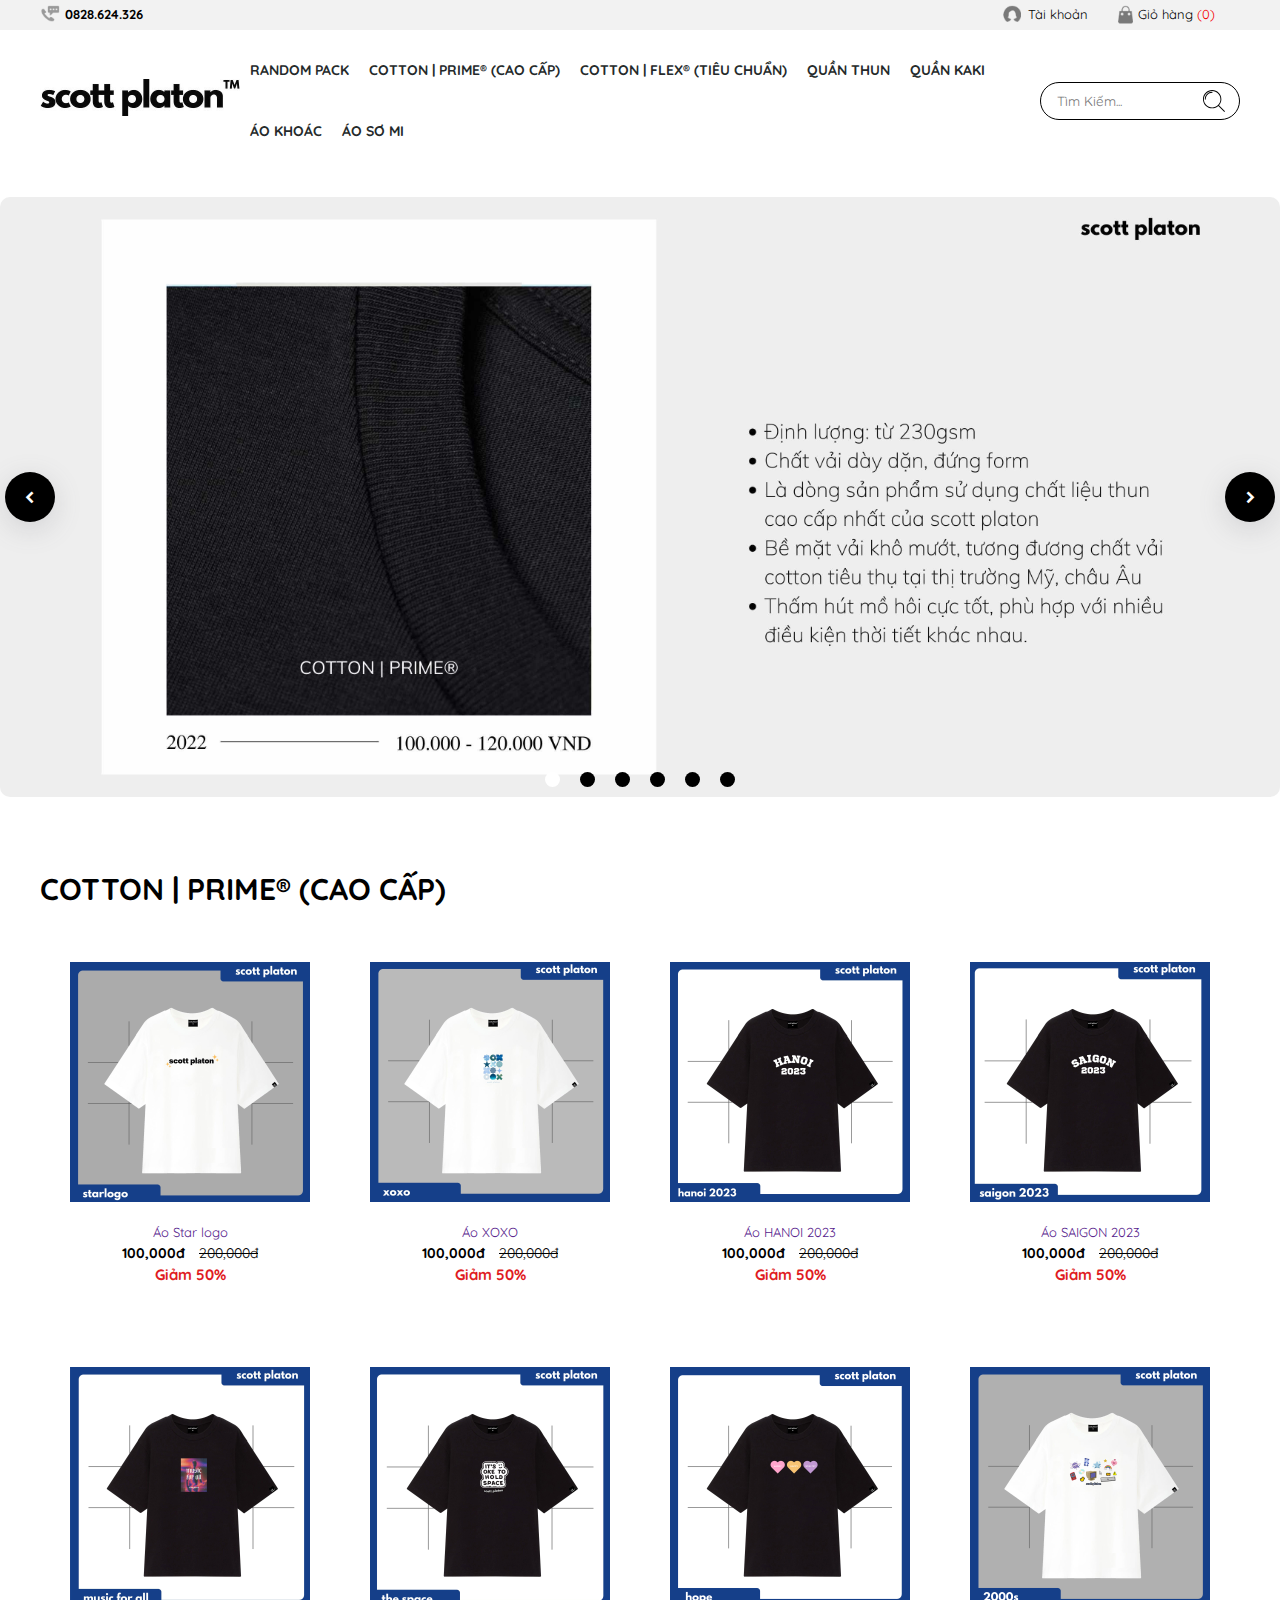
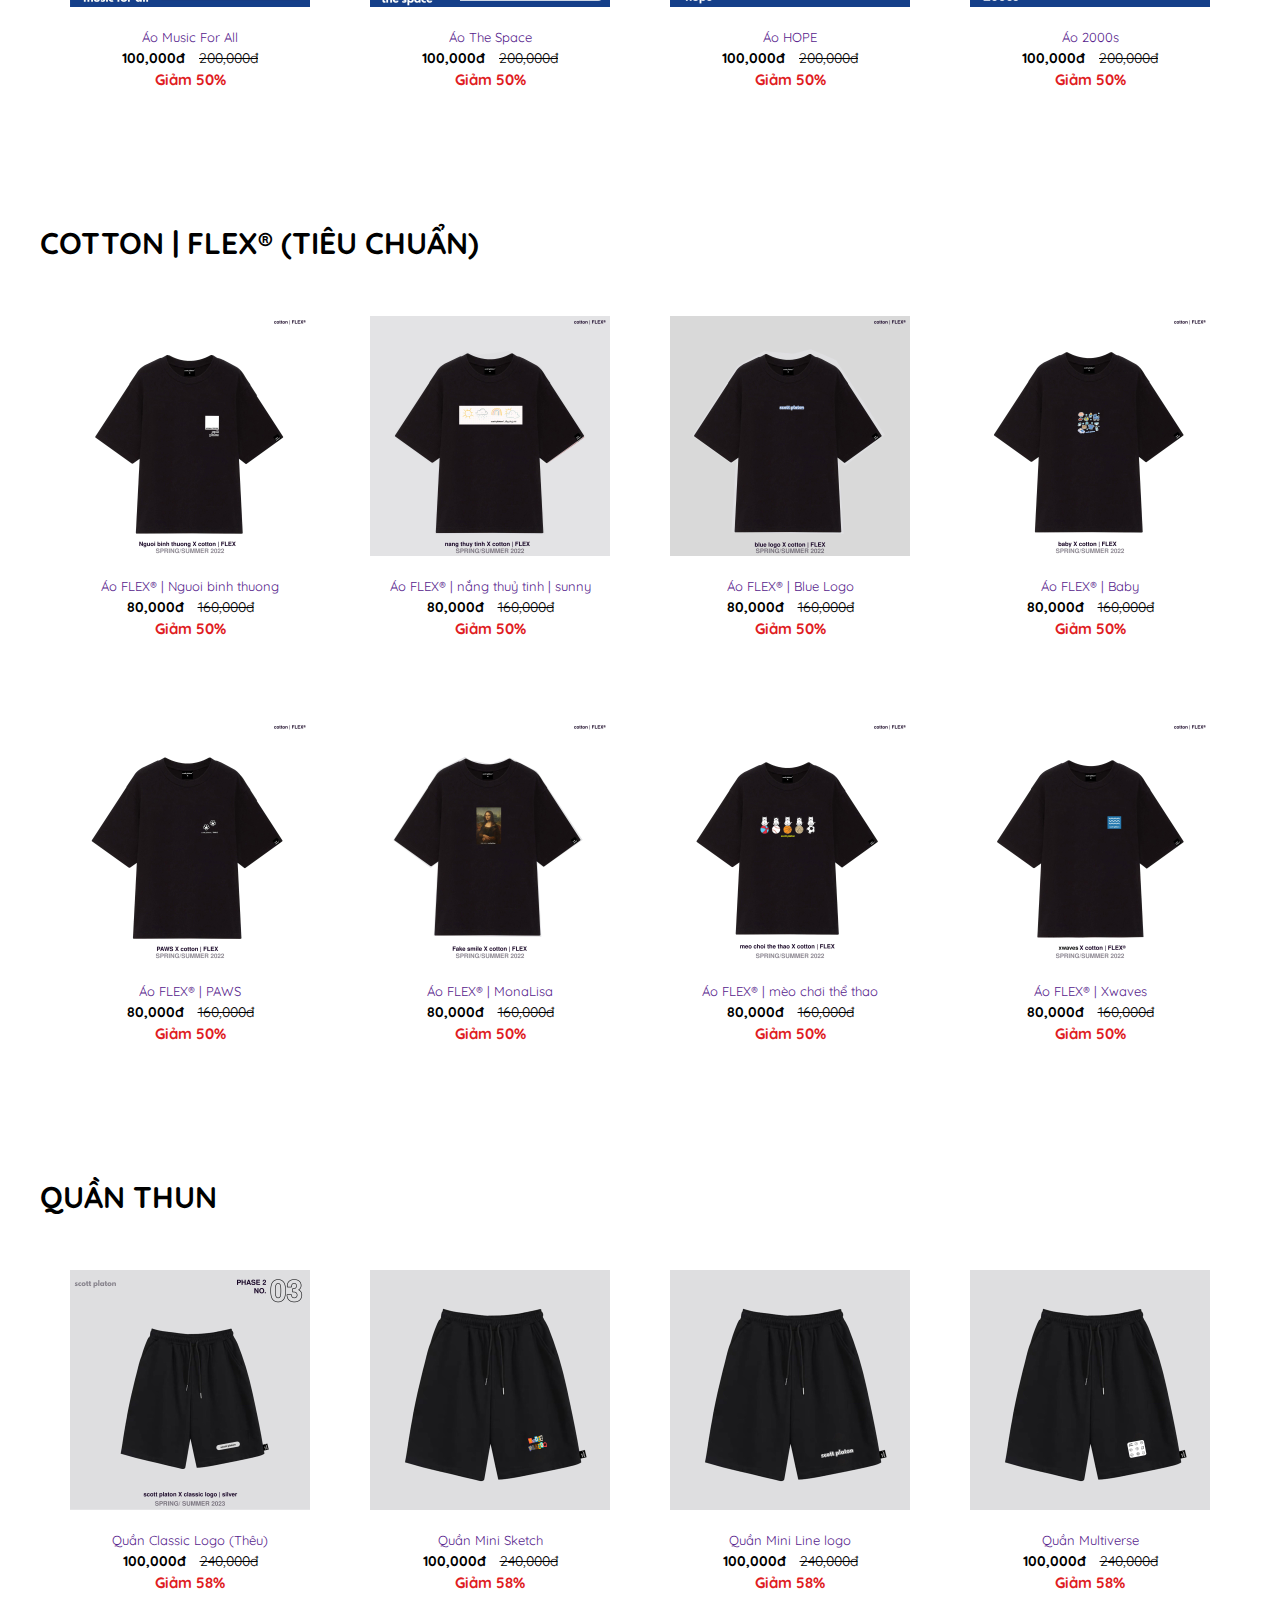
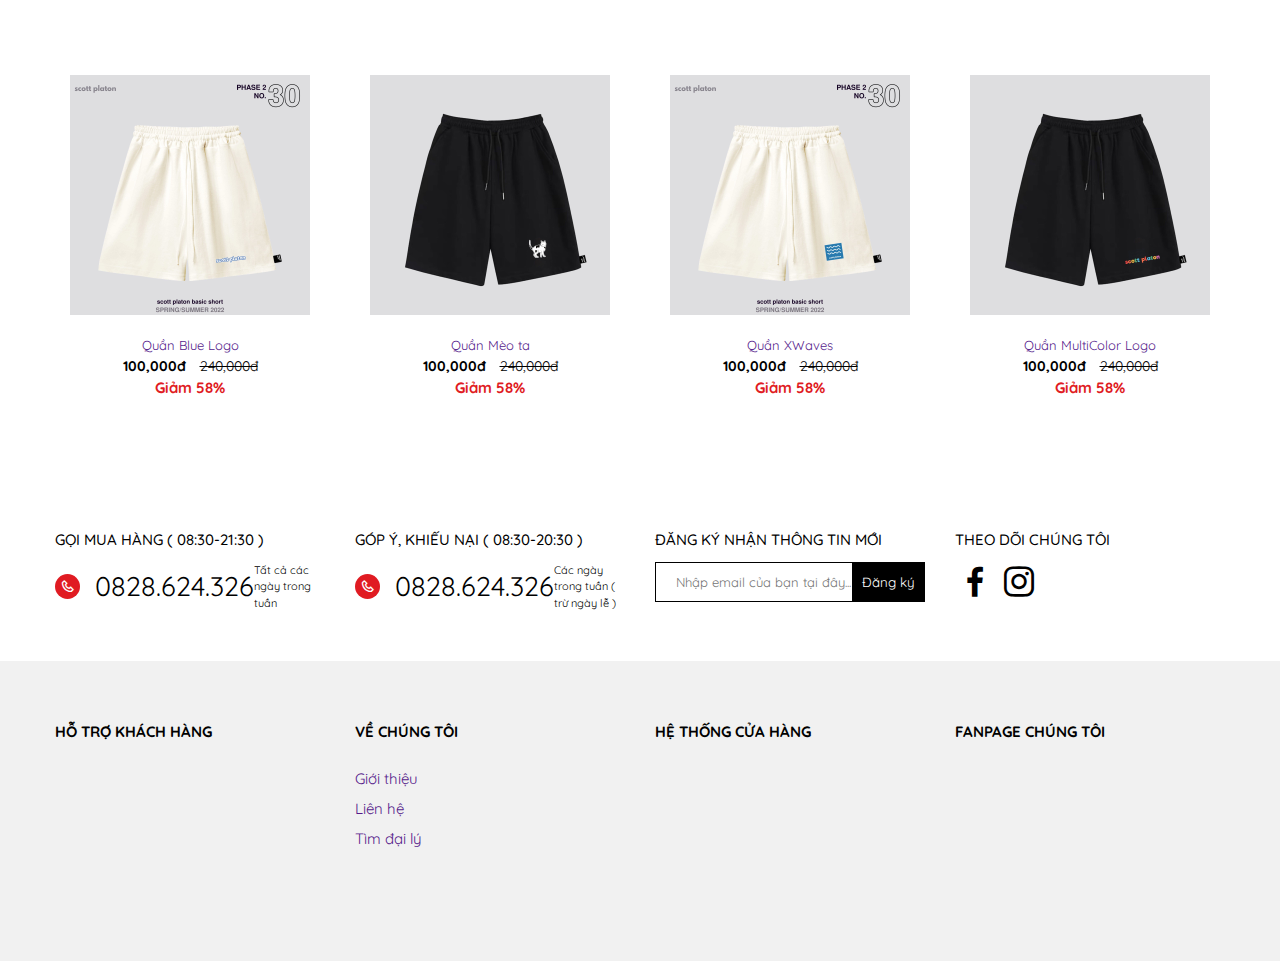
<file: index.html>
<!DOCTYPE html>
<html lang="en">
<head>
    <meta charset="UTF-8">
    <meta http-equiv="X-UA-Compatible" content="IE=edge">
    <meta name="viewport" content="width=device-width, initial-scale=1">
    <link href='https://unpkg.com/boxicons@2.1.4/css/boxicons.min.css' rel='stylesheet'>
    <link rel="stylesheet" href="https://cdnjs.cloudflare.com/ajax/libs/font-awesome/6.3.0/css/all.min.css" integrity="sha512-SzlrxWUlpfuzQ+pcUCosxcglQRNAq/DZjVsC0lE40xsADsfeQoEypE+enwcOiGjk/bSuGGKHEyjSoQ1zVisanQ==" crossorigin="anonymous" referrerpolicy="no-referrer" />
    <link rel="short icon" href="./images/icon tab/20200826_v0V1qnLBcvzbbAlkVN8OT0uA.jpg">
    <link rel="stylesheet" href="./responsive.css">
    <link rel="stylesheet" href="./style.css">
    <title>Scott platon by Thuan</title>
</head>
<body>
    <div class="root">
        <div class="fixed_scroll">
            <div id="topbar" class="hidden-mobile">
                <div class="container topbar-flex">
                    <div class="topbar__item">
                        <div class="topbar-item__left">
                            <ul>
                                <li><a href="tel:0828624326">
                                    <span class="topbar-item__icon topbar-item__left-icon"></span>
                                    <span class="topbar-item__title"><b>0828.624.326</b></span>
                                </a></li>
                            </ul>
                        </div>
                    </div>

                    <div class="topbar__item">
                        <div class="topbar-item__right">
                            <ul>
                                <li>
                                    <a href="/user/signin" title="Đăng nhập">
                                        <span class="topbar-item__icon topbar-item__right-icon-4"></span>
                                        <span class="topbar-item__title">Tài khoản</span>
                                    </a>
                                </li>

                                <li id="cart_header_top">
                                    <span id="site-cart-handle" class="icon-cart">
                                        <a href="/cart" class="count-cart" title="Giỏ hàng">
                                            <span class="topbar-item__icon topbar-item__right-icon-5"></span>
                                            <span class="topbar-item__title">
                                                Giỏ hàng
                                                <span>
                                                    (<span class="count">0</span>)
                                                </span>
                                            </span>
                                        </a>
                                    </span>
                                </li>

                            </ul>
                        </div>
                    </div>
                </div>
            </div>

            <div class="navbar">
                <div>
                    <header id="site-header" class="main-header">
                        <div class="header__item col-2">
                            <div class="header-wrap">
                                <div class="header-wrap-logo">
                                    <a href="./index.html">
                                        <img src="./logo/logo.webp" alt="">
                                    </a>
                                </div>

                                <div class="header-wrap-icon">
                                    <span id="search-handle" class="icon-search" title="Tìm kiếm">
                                        <a>
                                            <span class="search-menu">
                                                <i class='bx bx-search'></i>
                                            </span>

                                        </a>
                                    </span>
                                    <span class="bars-menu">
                                        <a>
                                            <span class="bar">
                                                <i class='bx bxs-collection'></i>
                                            </span>
                                        </a>
                                    </span>
                                </div>
                            </div>
                        </div>

                        <div class="header__item col-8">
                            <div class="header__menu">
                                <div id="nav">
                                    <ul class="main-nav">
                                        <li class="menu__item">
                                            <a href="" class="menu-item__title">Random Pack</a>
                                        </li>
                                        <li class="menu__item">
                                            <a href="" class="menu-item__title">cotton | PRIME® (cao cấp)</a>
                                        </li>
                                        <li class="menu__item">
                                            <a href="" class="menu-item__title">cotton | FLEX® (tiêu chuẩn)</a>
                                        </li>
                                        <li class="menu__item">
                                            <a href="" class="menu-item__title">Quần thun</a>
                                        </li>
                                        <li class="menu__item">
                                            <a href="" class="menu-item__title">Quần Kaki</a>
                                        </li>
                                        <li class="menu__item">
                                            <a href="" class="menu-item__title">Áo khoác</a>
                                        </li>
                                        <li class="menu__item">
                                            <a href="" class="menu-item__title">Áo sơ mi</a>
                                        </li>
                                    </ul>
                                </div>
                            </div>
                        </div>

                        <div class="header__item col-2">
                            <div class="header__search">
                                <form action="" class="header__search-form" action="/search">
                                    <input type="text" class="header__search-input" placeholder="Tìm Kiếm...">
                                    <input type="submit" class="btn-search">
                                </form>
                            </div>
                        </div>                     
                    </header>
                </div>
            </div>
        </div>

        <main class="slider-frame">
            <div class="slider">
                <i class="bx bxs-chevron-left slider-prev"></i>

                <ul class="slider-dots">
                    <li class="slider-dot-item active" data-index="0"></li>
                    <li class="slider-dot-item" data-index="1"></li>
                    <li class="slider-dot-item" data-index="2"></li>
                    <li class="slider-dot-item" data-index="3"></li>
                    <li class="slider-dot-item" data-index="4"></li>
                    <li class="slider-dot-item" data-index="5"></li>
                </ul>

                <div class="slider-wrapper slider-wrapper-mobile">
                    <div class="slider-main">
                        <div class="slider-item">
                            <a href="/"><img src="./slide/1.jpg" alt=""></a>
                        </div>

                        <div class="slider-item">
                            <a href="/"><img src="./slide/2.png" alt=""></a>
                        </div>

                        <div class="slider-item">
                            <a href="/"><img src="./slide/3.jpg" alt=""></a>
                        </div>

                        <div class="slider-item">
                            <a href="/"><img src="./slide/4.png" alt=""></a>
                        </div>

                        <div class="slider-item">
                            <a href="/"><img src="./slide/5.jpg" alt=""></a>
                        </div>

                        <div class="slider-item">
                            <a href="/"><img src="./slide/6.jpg" alt=""></a>
                        </div>
                    </div>
                </div>

                <i class="bx bxs-chevron-right slider-next"></i>
            </div>

            <div id="wrapper-product">
                <section class="section-product">
                    <div class="container-product">
                        <div class="product-title">
                            <h2>
                                <a href="">cotton | PRIME® (cao cấp)</a>
                            </h2>
                        </div>

                        <div class="product-content">
                            <div class="product-content__list">
                                <div class="product-list__item col-xs-6 col-3 col-xs-6 product-loop">
                                    <div class="product-block">
                                        <div class="product-img">
                                            <a href="">
                                                <img src="./product/1.jpeg" alt="" class="img-loop lazyLoad">
                                                <img src="./product/img-hover.jpeg" alt="" class="img-loop img-hover">
                                            </a>
                                        </div>

                                        <div class="product-info">
                                            <div class="product-detail text-center">
                                                <div class="box-product-detail">
                                                    <h3 class="product-name"><a href="">Áo Star logo</a></h3>
                                                </div>

                                                <div class="box-product-price">
                                                    <p class="product-price">
                                                        <span class="price-sale">100,000đ</span>
                                                        <span class="product-price-del">
                                                            <del>200,000đ</del>
                                                        </span>
                                                    </p>
                                                </div>

                                                <div class="product-sale">
                                                    <div class="text-center">
                                                        <span class="product-saleRed">Giảm 50%</span>
                                                    </div>
                                                </div>
                                            </div>
                                        </div>

                                        <div class="product-btn visible-block">
                                            <a href="" class="crossbar">
                                                <i class='bx bx-cart'></i>
                                                Mua nhanh
                                            </a>

                                            <a href="">
                                                <i class='bx bxs-bullseye'></i>
                                                Xem chi tiết
                                            </a>
                                        </div>
                                    </div>
                                </div>

                                <div class="product-list__item col-xs-6 col-3 product-loop">
                                    <div class="product-block">
                                        <div class="product-img">
                                            <a href="">
                                                <img src="./product/2.jpeg" alt="" class="img-loop lazyLoad">
                                                <img src="./product/img-hover1.jpeg" alt="" class="img-loop img-hover">
                                            </a>
                                        </div>

                                        <div class="product-info">
                                            <div class="product-detail text-center">
                                                <div class="box-product-detail">
                                                    <h3 class="product-name"><a href="">Áo XOXO</a></h3>
                                                </div>

                                                <div class="box-product-price">
                                                    <p class="product-price">
                                                        <span class="price-sale">100,000đ</span>
                                                        <span class="product-price-del">
                                                            <del>200,000đ</del>
                                                        </span>
                                                    </p>
                                                </div>

                                                <div class="product-sale">
                                                    <div class="text-center">
                                                        <span class="product-saleRed">Giảm 50%</span>
                                                    </div>
                                                </div>
                                            </div>
                                        </div>
                                        
                                        <div class="product-btn visible-block">
                                            <a href="" class="crossbar">
                                                <i class='bx bx-cart'></i>
                                                Mua nhanh
                                            </a>

                                            <a href="">
                                                <i class='bx bxs-bullseye'></i>
                                                Xem chi tiết
                                            </a>
                                        </div>
                                    </div>

                                    
                                </div>

                                <div class="product-list__item col-xs-6 col-3 product-loop">
                                    <div class="product-block">
                                        <div class="product-img">
                                            <a href="">
                                                <img src="./product/3.jpeg" alt="" class="img-loop lazyLoad">
                                                <img src="./product/img-hover2.jpeg" alt="" class="img-loop img-hover">
                                            </a>
                                        </div>

                                        <div class="product-info">
                                            <div class="product-detail text-center">
                                                <div class="box-product-detail">
                                                    <h3 class="product-name"><a href="">Áo HANOI 2023</a></h3>
                                                </div>

                                                <div class="box-product-price">
                                                    <p class="product-price">
                                                        <span class="price-sale">100,000đ</span>
                                                        <span class="product-price-del">
                                                            <del>200,000đ</del>
                                                        </span>
                                                    </p>
                                                </div>

                                                <div class="product-sale">
                                                    <div class="text-center">
                                                        <span class="product-saleRed">Giảm 50%</span>
                                                    </div>
                                                </div>
                                            </div>
                                        </div>

                                        <div class="product-btn visible-block">
                                            <a href="" class="crossbar">
                                                <i class='bx bx-cart'></i>
                                                Mua nhanh
                                            </a>

                                            <a href="">
                                                <i class='bx bxs-bullseye'></i>
                                                Xem chi tiết
                                            </a>
                                        </div>
                                    </div>
                                </div>

                                <div class="product-list__item col-xs-6 col-3 product-loop">
                                    <div class="product-block">
                                        <div class="product-img">
                                            <a href="">
                                                <img src="./product/4.jpeg" alt="" class="img-loop lazyLoad">
                                                <img src="./product/img-hover3.jpeg" alt="" class="img-loop img-hover">
                                            </a>
                                        </div>

                                        <div class="product-info">
                                            <div class="product-detail text-center">
                                                <div class="box-product-detail">
                                                    <h3 class="product-name"><a href="">Áo SAIGON 2023</a></h3>
                                                </div>

                                                <div class="box-product-price">
                                                    <p class="product-price">
                                                        <span class="price-sale">100,000đ</span>
                                                        <span class="product-price-del">
                                                            <del>200,000đ</del>
                                                        </span>
                                                    </p>
                                                </div>

                                                <div class="product-sale">
                                                    <div class="text-center">
                                                        <span class="product-saleRed">Giảm 50%</span>
                                                    </div>
                                                </div>
                                            </div>
                                        </div>

                                        <div class="product-btn visible-block">
                                            <a href="" class="crossbar">
                                                <i class='bx bx-cart'></i>
                                                Mua nhanh
                                            </a>

                                            <a href="">
                                                <i class='bx bxs-bullseye'></i>
                                                Xem chi tiết
                                            </a>
                                        </div>
                                    </div>
                                </div>

                                <div class="product-list__item col-xs-6 col-3 product-loop">
                                    <div class="product-block">
                                        <div class="product-img">
                                            <a href="">
                                                <img src="./product/5.jpeg" alt="" class="img-loop lazyLoad">
                                                <img src="./product/img-hover.jpeg" alt="" class="img-loop img-hover">
                                            </a>
                                        </div>

                                        <div class="product-info">
                                            <div class="product-detail text-center">
                                                <div class="box-product-detail">
                                                    <h3 class="product-name"><a href="">Áo Music For All</a></h3>
                                                </div>

                                                <div class="box-product-price">
                                                    <p class="product-price">
                                                        <span class="price-sale">100,000đ</span>
                                                        <span class="product-price-del">
                                                            <del>200,000đ</del>
                                                        </span>
                                                    </p>
                                                </div>

                                                <div class="product-sale">
                                                    <div class="text-center">
                                                        <span class="product-saleRed">Giảm 50%</span>
                                                    </div>
                                                </div>
                                            </div>
                                        </div>

                                        <div class="product-btn visible-block">
                                            <a href="" class="crossbar">
                                                <i class='bx bx-cart'></i>
                                                Mua nhanh
                                            </a>

                                            <a href="">
                                                <i class='bx bxs-bullseye'></i>
                                                Xem chi tiết
                                            </a>
                                        </div>
                                    </div>
                                </div>

                                <div class="product-list__item col-xs-6 col-3 product-loop">
                                    <div class="product-block">
                                        <div class="product-img">
                                            <a href="">
                                                <img src="./product/6.jpeg" alt="" class="img-loop lazyLoad">
                                                <img src="./product/img-hover6.jpeg" alt="" class="img-loop img-hover">
                                            </a>
                                        </div>

                                        <div class="product-info">
                                            <div class="product-detail text-center">
                                                <div class="box-product-detail">
                                                    <h3 class="product-name"><a href="">Áo The Space</a></h3>
                                                </div>

                                                <div class="box-product-price">
                                                    <p class="product-price">
                                                        <span class="price-sale">100,000đ</span>
                                                        <span class="product-price-del">
                                                            <del>200,000đ</del>
                                                        </span>
                                                    </p>
                                                </div>

                                                <div class="product-sale">
                                                    <div class="text-center">
                                                        <span class="product-saleRed">Giảm 50%</span>
                                                    </div>
                                                </div>
                                            </div>
                                        </div>

                                        <div class="product-btn visible-block">
                                            <a href="" class="crossbar">
                                                <i class='bx bx-cart'></i>
                                                Mua nhanh
                                            </a>

                                            <a href="">
                                                <i class='bx bxs-bullseye'></i>
                                                Xem chi tiết
                                            </a>
                                        </div>
                                    </div>
                                </div>

                                <div class="product-list__item col-xs-6 col-3 product-loop">
                                    <div class="product-block">
                                        <div class="product-img">
                                            <a href="">
                                                <img src="./product/7.jpg" alt="" class="img-loop lazyLoad">
                                                <img src="./product/img-hover7" alt="" class="img-loop img-hover">
                                            </a>
                                        </div>

                                        <div class="product-info">
                                            <div class="product-detail text-center">
                                                <div class="box-product-detail">
                                                    <h3 class="product-name"><a href="">Áo HOPE</a></h3>
                                                </div>

                                                <div class="box-product-price">
                                                    <p class="product-price">
                                                        <span class="price-sale">100,000đ</span>
                                                        <span class="product-price-del">
                                                            <del>200,000đ</del>
                                                        </span>
                                                    </p>
                                                </div>

                                                <div class="product-sale">
                                                    <div class="text-center">
                                                        <span class="product-saleRed">Giảm 50%</span>
                                                    </div>
                                                </div>
                                            </div>
                                        </div>

                                        <div class="product-btn visible-block">
                                            <a href="" class="crossbar">
                                                <i class='bx bx-cart'></i>
                                                Mua nhanh
                                            </a>

                                            <a href="">
                                                <i class='bx bxs-bullseye'></i>
                                                Xem chi tiết
                                            </a>
                                        </div>
                                    </div>
                                </div>

                                <div class="product-list__item col-xs-6 col-3 product-loop">
                                    <div class="product-block">
                                        <div class="product-img">
                                            <a href="">
                                                <img src="./product/8.jpg" alt="" class="img-loop lazyLoad">
                                                <img src="./product/img-hover8.jpeg" alt="" class="img-loop img-hover">
                                            </a>
                                        </div>

                                        <div class="product-info">
                                            <div class="product-detail text-center">
                                                <div class="box-product-detail">
                                                    <h3 class="product-name"><a href="">Áo 2000s</a></h3>
                                                </div>

                                                <div class="box-product-price">
                                                    <p class="product-price">
                                                        <span class="price-sale">100,000đ</span>
                                                        <span class="product-price-del">
                                                            <del>200,000đ</del>
                                                        </span>
                                                    </p>
                                                </div>

                                                <div class="product-sale">
                                                    <div class="text-center">
                                                        <span class="product-saleRed">Giảm 50%</span>
                                                    </div>
                                                </div>
                                            </div>
                                        </div>

                                        <div class="product-btn visible-block">
                                            <a href="" class="crossbar">
                                                <i class='bx bx-cart'></i>
                                                Mua nhanh
                                            </a>

                                            <a href="">
                                                <i class='bx bxs-bullseye'></i>
                                                Xem chi tiết
                                            </a>
                                        </div>
                                    </div>
                                </div>
                            </div>
                        </div>
                    </div>
                </section>
                
                <section class="section-product">
                    <div class="container-product">
                        <div class="product-title">
                            <h2>
                                <a href="">COTTON | FLEX® (TIÊU CHUẨN)</a>
                            </h2>
                        </div>

                        <div class="product-content">
                            <div class="product-content__list">
                                <div class="product-list__item col-xs-6 col-3 product-loop">
                                    <div class="product-block">
                                        <div class="product-img">
                                            <a href="">
                                                <img src="./product2/1.jpg" alt="" class="img-loop">
                                                <img src="./product2/1.jpg" alt="" class="img-loop img-hover">
                                            </a>
                                        </div>

                                        <div class="product-info">
                                            <div class="product-detail text-center">
                                                <div class="box-product-detail">
                                                    <h3 class="product-name"><a href="">Áo FLEX® | Nguoi binh thuong</a></h3>
                                                </div>

                                                <div class="box-product-price">
                                                    <p class="product-price">
                                                        <span class="price-sale">80,000đ</span>
                                                        <span class="product-price-del">
                                                            <del>160,000đ</del>
                                                        </span>
                                                    </p>
                                                </div>

                                                <div class="product-sale">
                                                    <div class="text-center">
                                                        <span class="product-saleRed">Giảm 50%</span>
                                                    </div>
                                                </div>
                                            </div>
                                        </div>

                                        <div class="product-btn visible-block">
                                            <a href="" class="crossbar">
                                                <i class='bx bx-cart'></i>
                                                Mua nhanh
                                            </a>

                                            <a href="">
                                                <i class='bx bxs-bullseye'></i>
                                                Xem chi tiết
                                            </a>
                                        </div>
                                    </div>
                                </div>

                                <div class="product-list__item col-xs-6 col-3 product-loop">
                                    <div class="product-block">
                                        <div class="product-img">
                                            <a href="">
                                                <img src="./product2/2.jpg" alt="" class="img-loop">
                                                <img src="./product2/2.jpg" alt="" class="img-loop img-hover">
                                            </a>
                                        </div>

                                        <div class="product-info">
                                            <div class="product-detail text-center">
                                                <div class="box-product-detail">
                                                    <h3 class="product-name"><a href="">Áo FLEX® | nắng thuỷ tinh | sunny</a></h3>
                                                </div>

                                                <div class="box-product-price">
                                                    <p class="product-price">
                                                        <span class="price-sale">80,000đ</span>
                                                        <span class="product-price-del">
                                                            <del>160,000đ</del>
                                                        </span>
                                                    </p>
                                                </div>

                                                <div class="product-sale">
                                                    <div class="text-center">
                                                        <span class="product-saleRed">Giảm 50%</span>
                                                    </div>
                                                </div>
                                            </div>
                                        </div>
                                        
                                        <div class="product-btn visible-block">
                                            <a href="" class="crossbar">
                                                <i class='bx bx-cart'></i>
                                                Mua nhanh
                                            </a>

                                            <a href="">
                                                <i class='bx bxs-bullseye'></i>
                                                Xem chi tiết
                                            </a>
                                        </div>
                                    </div>

                                    
                                </div>

                                <div class="product-list__item col-xs-6 col-3 product-loop">
                                    <div class="product-block">
                                        <div class="product-img">
                                            <a href="">
                                                <img src="./product2/3.jpg" alt="" class="img-loop lazyLoad">
                                                <img src="./product2/3.jpg" alt="" class="img-loop img-hover">
                                            </a>
                                        </div>

                                        <div class="product-info">
                                            <div class="product-detail text-center">
                                                <div class="box-product-detail">
                                                    <h3 class="product-name"><a href="">Áo FLEX® | Blue Logo</a></h3>
                                                </div>

                                                <div class="box-product-price">
                                                    <p class="product-price">
                                                        <span class="price-sale">80,000đ</span>
                                                        <span class="product-price-del">
                                                            <del>160,000đ</del>
                                                        </span>
                                                    </p>
                                                </div>

                                                <div class="product-sale">
                                                    <div class="text-center">
                                                        <span class="product-saleRed">Giảm 50%</span>
                                                    </div>
                                                </div>
                                            </div>
                                        </div>

                                        <div class="product-btn visible-block">
                                            <a href="" class="crossbar">
                                                <i class='bx bx-cart'></i>
                                                Mua nhanh
                                            </a>

                                            <a href="">
                                                <i class='bx bxs-bullseye'></i>
                                                Xem chi tiết
                                            </a>
                                        </div>
                                    </div>
                                </div>

                                <div class="product-list__item col-xs-6 col-3 product-loop">
                                    <div class="product-block">
                                        <div class="product-img">
                                            <a href="">
                                                <img src="./product2/4.jpg" alt="" class="img-loop lazyLoad">
                                                <img src="./product2/4.jpg" alt="" class="img-loop img-hover">
                                            </a>
                                        </div>

                                        <div class="product-info">
                                            <div class="product-detail text-center">
                                                <div class="box-product-detail">
                                                    <h3 class="product-name"><a href="">Áo FLEX® | Baby</a></h3>
                                                </div>

                                                <div class="box-product-price">
                                                    <p class="product-price">
                                                        <span class="price-sale">80,000đ</span>
                                                        <span class="product-price-del">
                                                            <del>160,000đ</del>
                                                        </span>
                                                    </p>
                                                </div>

                                                <div class="product-sale">
                                                    <div class="text-center">
                                                        <span class="product-saleRed">Giảm 50%</span>
                                                    </div>
                                                </div>
                                            </div>
                                        </div>

                                        <div class="product-btn visible-block">
                                            <a href="" class="crossbar">
                                                <i class='bx bx-cart'></i>
                                                Mua nhanh
                                            </a>

                                            <a href="">
                                                <i class='bx bxs-bullseye'></i>
                                                Xem chi tiết
                                            </a>
                                        </div>
                                    </div>
                                </div>

                                <div class="product-list__item col-xs-6 col-3 product-loop">
                                    <div class="product-block">
                                        <div class="product-img">
                                            <a href="">
                                                <img src="./product2/5.jpg" alt="" class="img-loop lazyLoad">
                                                <img src="./product2/5.jpg" alt="" class="img-loop img-hover">
                                            </a>
                                        </div>

                                        <div class="product-info">
                                            <div class="product-detail text-center">
                                                <div class="box-product-detail">
                                                    <h3 class="product-name"><a href="">Áo FLEX® | PAWS</a></h3>
                                                </div>

                                                <div class="box-product-price">
                                                    <p class="product-price">
                                                        <span class="price-sale">80,000đ</span>
                                                        <span class="product-price-del">
                                                            <del>160,000đ</del>
                                                        </span>
                                                    </p>
                                                </div>

                                                <div class="product-sale">
                                                    <div class="text-center">
                                                        <span class="product-saleRed">Giảm 50%</span>
                                                    </div>
                                                </div>
                                            </div>
                                        </div>

                                        <div class="product-btn visible-block">
                                            <a href="" class="crossbar">
                                                <i class='bx bx-cart'></i>
                                                Mua nhanh
                                            </a>

                                            <a href="">
                                                <i class='bx bxs-bullseye'></i>
                                                Xem chi tiết
                                            </a>
                                        </div>
                                    </div>
                                </div>

                                <div class="product-list__item col-xs-6 col-3 product-loop">
                                    <div class="product-block">
                                        <div class="product-img">
                                            <a href="">
                                                <img src="./product2/6.jpg" alt="" class="img-loop lazyLoad">
                                                <img src="./product2/6.jpg" alt="" class="img-loop img-hover">
                                            </a>
                                        </div>

                                        <div class="product-info">
                                            <div class="product-detail text-center">
                                                <div class="box-product-detail">
                                                    <h3 class="product-name"><a href="">Áo FLEX® | MonaLisa</a></h3>
                                                </div>

                                                <div class="box-product-price">
                                                    <p class="product-price">
                                                        <span class="price-sale">80,000đ</span>
                                                        <span class="product-price-del">
                                                            <del>160,000đ</del>
                                                        </span>
                                                    </p>
                                                </div>

                                                <div class="product-sale">
                                                    <div class="text-center">
                                                        <span class="product-saleRed">Giảm 50%</span>
                                                    </div>
                                                </div>
                                            </div>
                                        </div>

                                        <div class="product-btn visible-block">
                                            <a href="" class="crossbar">
                                                <i class='bx bx-cart'></i>
                                                Mua nhanh
                                            </a>

                                            <a href="">
                                                <i class='bx bxs-bullseye'></i>
                                                Xem chi tiết
                                            </a>
                                        </div>
                                    </div>
                                </div>

                                <div class="product-list__item col-xs-6 col-3 product-loop">
                                    <div class="product-block">
                                        <div class="product-img">
                                            <a href="">
                                                <img src="./product2/7.jpg" alt="" class="img-loop lazyLoad">
                                                <img src="./product2/7.jpg" alt="" class="img-loop img-hover">                                               
                                            </a>
                                        </div>

                                        <div class="product-info">
                                            <div class="product-detail text-center">
                                                <div class="box-product-detail">
                                                    <h3 class="product-name"><a href="">Áo FLEX® | mèo chơi thể thao</a></h3>
                                                </div>

                                                <div class="box-product-price">
                                                    <p class="product-price">
                                                        <span class="price-sale">80,000đ</span>
                                                        <span class="product-price-del">
                                                            <del>160,000đ</del>
                                                        </span>
                                                    </p>
                                                </div>

                                                <div class="product-sale">
                                                    <div class="text-center">
                                                        <span class="product-saleRed">Giảm 50%</span>
                                                    </div>
                                                </div>
                                            </div>
                                        </div>

                                        <div class="product-btn visible-block">
                                            <a href="" class="crossbar">
                                                <i class='bx bx-cart'></i>
                                                Mua nhanh
                                            </a>

                                            <a href="">
                                                <i class='bx bxs-bullseye'></i>
                                                Xem chi tiết
                                            </a>
                                        </div>
                                    </div>
                                </div>

                                <div class="product-list__item col-xs-6 col-3 product-loop">
                                    <div class="product-block">
                                        <div class="product-img">
                                            <a href="">
                                                <img src="./product2/8.jpg" alt="" class="img-loop lazyLoad">
                                                <img src="./product2/8.jpg" alt="" class="img-loop img-hover">
                                            </a>
                                        </div>

                                        <div class="product-info">
                                            <div class="product-detail text-center">
                                                <div class="box-product-detail">
                                                    <h3 class="product-name"><a href="">Áo FLEX® | Xwaves</a></h3>
                                                </div>

                                                <div class="box-product-price">
                                                    <p class="product-price">
                                                        <span class="price-sale">80,000đ</span>
                                                        <span class="product-price-del">
                                                            <del>160,000đ</del>
                                                        </span>
                                                    </p>
                                                </div>

                                                <div class="product-sale">
                                                    <div class="text-center">
                                                        <span class="product-saleRed">Giảm 50%</span>
                                                    </div>
                                                </div>
                                            </div>
                                        </div>

                                        <div class="product-btn visible-block">
                                            <a href="" class="crossbar">
                                                <i class='bx bx-cart'></i>
                                                Mua nhanh
                                            </a>

                                            <a href="">
                                                <i class='bx bxs-bullseye'></i>
                                                Xem chi tiết
                                            </a>
                                        </div>
                                    </div>
                                </div>
                            </div>
                        </div>
                    </div>
                </section>

                <section class="section-product">
                    <div class="container-product">
                        <div class="product-title">
                            <h2>
                                <a href="">QUẦN THUN</a>
                            </h2>
                        </div>

                        <div class="product-content">
                            <div class="product-content__list">
                                <div class="product-list__item col-xs-6 col-3 product-loop">
                                    <div class="product-block">
                                        <div class="product-img">
                                            <a href="">
                                                <img src="./product3/1.jpeg" alt="" class="img-loop">
                                                <img src="./product3/1.jpeg" alt="" class="img-loop img-hover">
                                            </a>
                                        </div>

                                        <div class="product-info">
                                            <div class="product-detail text-center">
                                                <div class="box-product-detail">
                                                    <h3 class="product-name"><a href="">Quần Classic Logo (Thêu)</a></h3>
                                                </div>

                                                <div class="box-product-price">
                                                    <p class="product-price">
                                                        <span class="price-sale">100,000đ</span>
                                                        <span class="product-price-del">
                                                            <del>240,000đ</del>
                                                        </span>
                                                    </p>
                                                </div>

                                                <div class="product-sale">
                                                    <div class="text-center">
                                                        <span class="product-saleRed">Giảm 58%</span>
                                                    </div>
                                                </div>
                                            </div>
                                        </div>

                                        <div class="product-btn visible-block">
                                            <a href="" class="crossbar">
                                                <i class='bx bx-cart'></i>
                                                Mua nhanh
                                            </a>

                                            <a href="">
                                                <i class='bx bxs-bullseye'></i>
                                                Xem chi tiết
                                            </a>
                                        </div>
                                    </div>
                                </div>

                                <div class="product-list__item col-xs-6 col-3 product-loop">
                                    <div class="product-block">
                                        <div class="product-img">
                                            <a href="">
                                                <img src="./product3/2.jpg" alt="" class="img-loop">
                                                <img src="./product3/2.jpg" alt="" class="img-loop img-hover">
                                            </a>
                                        </div>

                                        <div class="product-info">
                                            <div class="product-detail text-center">
                                                <div class="box-product-detail">
                                                    <h3 class="product-name"><a href="">Quần Mini Sketch</a></h3>
                                                </div>

                                                <div class="box-product-price">
                                                    <p class="product-price">
                                                        <span class="price-sale">100,000đ</span>
                                                        <span class="product-price-del">
                                                            <del>240,000đ</del>
                                                        </span>
                                                    </p>
                                                </div>

                                                <div class="product-sale">
                                                    <div class="text-center">
                                                        <span class="product-saleRed">Giảm 58%</span>
                                                    </div>
                                                </div>
                                            </div>
                                        </div>
                                        
                                        <div class="product-btn visible-block">
                                            <a href="" class="crossbar">
                                                <i class='bx bx-cart'></i>
                                                Mua nhanh
                                            </a>

                                            <a href="">
                                                <i class='bx bxs-bullseye'></i>
                                                Xem chi tiết
                                            </a>
                                        </div>
                                    </div>

                                    
                                </div>

                                <div class="product-list__item col-xs-6 col-3 product-loop">
                                    <div class="product-block">
                                        <div class="product-img">
                                            <a href="">
                                                <img src="./product3/3.jpg" alt="" class="img-loop lazyLoad">
                                                <img src="./product3/3.jpg" alt="" class="img-loop img-hover">
                                            </a>
                                        </div>

                                        <div class="product-info">
                                            <div class="product-detail text-center">
                                                <div class="box-product-detail">
                                                    <h3 class="product-name"><a href="">Quần Mini Line logo</a></h3>
                                                </div>

                                                <div class="box-product-price">
                                                    <p class="product-price">
                                                        <span class="price-sale">100,000đ</span>
                                                        <span class="product-price-del">
                                                            <del>240,000đ</del>
                                                        </span>
                                                    </p>
                                                </div>

                                                <div class="product-sale">
                                                    <div class="text-center">
                                                        <span class="product-saleRed">Giảm 58%</span>
                                                    </div>
                                                </div>
                                            </div>
                                        </div>

                                        <div class="product-btn visible-block">
                                            <a href="" class="crossbar">
                                                <i class='bx bx-cart'></i>
                                                Mua nhanh
                                            </a>

                                            <a href="">
                                                <i class='bx bxs-bullseye'></i>
                                                Xem chi tiết
                                            </a>
                                        </div>
                                    </div>
                                </div>

                                <div class="product-list__item col-xs-6 col-3 product-loop">
                                    <div class="product-block">
                                        <div class="product-img">
                                            <a href="">
                                                <img src="./product3/4.jpg" alt="" class="img-loop lazyLoad">
                                                <img src="./product3/4.jpg" alt="" class="img-loop img-hover">
                                            </a>
                                        </div>

                                        <div class="product-info">
                                            <div class="product-detail text-center">
                                                <div class="box-product-detail">
                                                    <h3 class="product-name"><a href="">Quần Multiverse</a></h3>
                                                </div>

                                                <div class="box-product-price">
                                                    <p class="product-price">
                                                        <span class="price-sale">100,000đ</span>
                                                        <span class="product-price-del">
                                                            <del>240,000đ</del>
                                                        </span>
                                                    </p>
                                                </div>

                                                <div class="product-sale">
                                                    <div class="text-center">
                                                        <span class="product-saleRed">Giảm 58%</span>
                                                    </div>
                                                </div>
                                            </div>
                                        </div>

                                        <div class="product-btn visible-block">
                                            <a href="" class="crossbar">
                                                <i class='bx bx-cart'></i>
                                                Mua nhanh
                                            </a>

                                            <a href="">
                                                <i class='bx bxs-bullseye'></i>
                                                Xem chi tiết
                                            </a>
                                        </div>
                                    </div>
                                </div>

                                <div class="product-list__item col-xs-6 col-3 product-loop">
                                    <div class="product-block">
                                        <div class="product-img">
                                            <a href="">
                                                <img src="./product3/5.jpg" alt="" class="img-loop lazyLoad">
                                                <img src="./product3/5.jpg" alt="" class="img-loop img-hover">
                                            </a>
                                        </div>

                                        <div class="product-info">
                                            <div class="product-detail text-center">
                                                <div class="box-product-detail">
                                                    <h3 class="product-name"><a href="">Quần Blue Logo</a></h3>
                                                </div>

                                                <div class="box-product-price">
                                                    <p class="product-price">
                                                        <span class="price-sale">100,000đ</span>
                                                        <span class="product-price-del">
                                                            <del>240,000đ</del>
                                                        </span>
                                                    </p>
                                                </div>

                                                <div class="product-sale">
                                                    <div class="text-center">
                                                        <span class="product-saleRed">Giảm 58%</span>
                                                    </div>
                                                </div>
                                            </div>
                                        </div>

                                        <div class="product-btn visible-block">
                                            <a href="" class="crossbar">
                                                <i class='bx bx-cart'></i>
                                                Mua nhanh
                                            </a>

                                            <a href="">
                                                <i class='bx bxs-bullseye'></i>
                                                Xem chi tiết
                                            </a>
                                        </div>
                                    </div>
                                </div>

                                <div class="product-list__item col-xs-6 col-3 product-loop">
                                    <div class="product-block">
                                        <div class="product-img">
                                            <a href="">
                                                <img src="./product3/6.jpg" alt="" class="img-loop lazyLoad">
                                                <img src="./product3/6.jpg" alt="" class="img-loop img-hover">
                                            </a>
                                        </div>

                                        <div class="product-info">
                                            <div class="product-detail text-center">
                                                <div class="box-product-detail">
                                                    <h3 class="product-name"><a href="">Quần Mèo ta</a></h3>
                                                </div>

                                                <div class="box-product-price">
                                                    <p class="product-price">
                                                        <span class="price-sale">100,000đ</span>
                                                        <span class="product-price-del">
                                                            <del>240,000đ</del>
                                                        </span>
                                                    </p>
                                                </div>

                                                <div class="product-sale">
                                                    <div class="text-center">
                                                        <span class="product-saleRed">Giảm 58%</span>
                                                    </div>
                                                </div>
                                            </div>
                                        </div>

                                        <div class="product-btn visible-block">
                                            <a href="" class="crossbar">
                                                <i class='bx bx-cart'></i>
                                                Mua nhanh
                                            </a>

                                            <a href="">
                                                <i class='bx bxs-bullseye'></i>
                                                Xem chi tiết
                                            </a>
                                        </div>
                                    </div>
                                </div>

                                <div class="product-list__item col-xs-6 col-3 product-loop">
                                    <div class="product-block">
                                        <div class="product-img">
                                            <a href="">
                                                <img src="./product3/7.jpg" alt="" class="img-loop lazyLoad">
                                                <img src="./product3/7.jpg" alt="" class="img-loop img-hover">                                               
                                            </a>
                                        </div>

                                        <div class="product-info">
                                            <div class="product-detail text-center">
                                                <div class="box-product-detail">
                                                    <h3 class="product-name"><a href="">Quần XWaves</a></h3>
                                                </div>

                                                <div class="box-product-price">
                                                    <p class="product-price">
                                                        <span class="price-sale">100,000đ</span>
                                                        <span class="product-price-del">
                                                            <del>240,000đ</del>
                                                        </span>
                                                    </p>
                                                </div>

                                                <div class="product-sale">
                                                    <div class="text-center">
                                                        <span class="product-saleRed">Giảm 58%</span>
                                                    </div>
                                                </div>
                                            </div>
                                        </div>

                                        <div class="product-btn visible-block">
                                            <a href="" class="crossbar">
                                                <i class='bx bx-cart'></i>
                                                Mua nhanh
                                            </a>

                                            <a href="">
                                                <i class='bx bxs-bullseye'></i>
                                                Xem chi tiết
                                            </a>
                                        </div>
                                    </div>
                                </div>

                                <div class="product-list__item col-xs-6 col-3 product-loop">
                                    <div class="product-block">
                                        <div class="product-img">
                                            <a href="">
                                                <img src="./product3/8.jpg" alt="" class="img-loop lazyLoad">
                                                <img src="./product3/8.jpg" alt="" class="img-loop img-hover">
                                            </a>
                                        </div>

                                        <div class="product-info">
                                            <div class="product-detail text-center">
                                                <div class="box-product-detail">
                                                    <h3 class="product-name"><a href="">Quần MultiColor Logo</a></h3>
                                                </div>

                                                <div class="box-product-price">
                                                    <p class="product-price">
                                                        <span class="price-sale">100,000đ</span>
                                                        <span class="product-price-del">
                                                            <del>240,000đ</del>
                                                        </span>
                                                    </p>
                                                </div>

                                                <div class="product-sale">
                                                    <div class="text-center">
                                                        <span class="product-saleRed">Giảm 58%</span>
                                                    </div>
                                                </div>
                                            </div>
                                        </div>

                                        <div class="product-btn visible-block">
                                            <a href="" class="crossbar">
                                                <i class='bx bx-cart'></i>
                                                Mua nhanh
                                            </a>

                                            <a href="">
                                                <i class='bx bxs-bullseye'></i>
                                                Xem chi tiết
                                            </a>
                                        </div>
                                    </div>
                                </div>
                            </div>
                        </div>
                    </div>
                </section>
            </div>
        </main>

        <section class="contact">
            <div class="wrapper-contact">
                <div class="wrapper-contact__inner">
                    <div class="col-3 p-l-r-15 col-xs-12">
                        <h4>GỌI MUA HÀNG ( 08:30-21:30 )</h4>
                        <div class="contact-info">
                            <p>
                                <span class="contact-icon">
                                    <i class='bx bx-phone'></i>
                                </span>

                                <span class="contact-title-hotline">
                                    <a href="tel:0828.624.326">0828.624.326</a>
                                </span>

                                <span class="contact-more-info">Tất cả các ngày trong tuần</span>
                            </p>
                        </div>
                    </div>

                    <div class="col-3 p-l-r-15 col-xs-12">
                        <h4>GÓP Ý, KHIẾU NẠI ( 08:30-20:30 )</h4>
                        <div class="contact-info">
                            <p>
                                <span class="contact-icon">
                                    <i class='bx bx-phone'></i>
                                </span>

                                <span class="contact-title-hotline">
                                    <a href="tel:0828.624.326">0828.624.326</a>
                                </span>

                                <span class="contact-more-info">Các ngày trong tuần ( trừ ngày lễ )</span>
                            </p>
                        </div>
                    </div>

                    <div class="col-3 p-l-r-15 col-xs-12">
                        <h4>ĐĂNG KÝ NHẬN THÔNG TIN MỚI</h4>
                        <div class="contact-form">
                            <form action="">
                                <input type="text" class="contact-input" placeholder="Nhập email của bạn tại đây...">
                                <button type="button" class="btn-contact">
                                    <span>Đăng ký</span>
                                </button>
                            </form>
                        </div>
                    </div>

                    <div class="col-3 p-l-r-15 col-xs-12">
                        <h4>THEO DÕI CHÚNG TÔI</h4>
                        <ul class="contact-social__list">
                            <li><a href=""><i class='bx bxl-facebook'></i></a></li>
                            <li><a href=""><i class='bx bxl-instagram'></i></a></li>
                        </ul>
                    </div>
                </div>
            </div>
        </section>

        <footer class="footer-bottom">
            <div class="wrapper-footer">
                <div class="wrapper-foorter__inner">
                    <div class="footer-item col-3 p-l-r-15 col-xs-12">
                        <h4 class="footer-title">HỖ TRỢ KHÁCH HÀNG</h4>
                        <div class="footer-content">
                            <p></p>
                        </div>
                    </div>

                    <div class="footer-item col-3 p-l-r-15 col-xs-12">
                        <h4 class="footer-title">VỀ CHÚNG TÔI</h4>
                        <div class="footer-content">
                            <ul>
                                <li><a href="">Giới thiệu</a></li>
                                <li><a href="">Liên hệ</a></li>
                                <li><a href="">Tìm đại lý</a></li>
                            </ul>
                        </div>
                    </div>

                    <div class="footer-item col-3 p-l-r-15 col-xs-12">
                        <h4 class="footer-title">HỆ THỐNG CỬA HÀNG</h4>
                        <div class="footer-content">
                            <p></p>
                        </div>
                    </div>

                    <div class="footer-item col-3 p-l-r-15 col-xs-12">
                        <h4 class="footer-title">FANPAGE CHÚNG TÔI</h4>
                        <div class="footer-content">
                            <p></p>
                        </div>
                    </div>
                </div>
            </div>
        </footer>


        <div id="site-nav--mobile" class="site-nav style--sidebar">
            <div id="site-search" class="site-nav-container">
                <div class="site-nav-container-last">
                    <p class="title">Tìm kiếm</p>
                    <div class="search-box">
                        <form action="" class="navbar-form">
                            <div>
                                <input type="text" class="search-input" placeholder="Tìm kiếm">
                            </div>
                            <button class="btn-search-mobile">
                                <i class='bx bx-search'></i>
                            </button>
                        </form>
                    </div>
                </div>
            </div>

            <button id="site-close-handle" class="site-close-handle" title="Đóng">
                <i class='bx bx-x'></i>
            </button>
        </div>

        <div id="menu-mobile" class="mb-menu mb-offcanvas mb-current">
            <div class="mb-panels">
                <div class="mb-panel mb-hasnavbar">
                    <div class="mb-navbar">
                        <a href="" class="mb-title">Menu</a>
                    </div>

                    <div class="mb-menu-list">
                        <li><a href="" class="mb-menu-list__item">Random pack</a></li>
                        <li><a href="" class="mb-menu-list__item">cotton | PRIME® (cao cấp)</a></li>
                        <li><a href="" class="mb-menu-list__item">cotton | FLEX® (tiêu chuẩn)</a></li>
                        <li><a href="" class="mb-menu-list__item">Quần thun</a></li>
                        <li><a href="" class="mb-menu-list__item">Quần kaki</a></li>
                        <li><a href="" class="mb-menu-list__item">Áo khoác</a></li>
                        <li><a href="" class="mb-menu-list__item">ÁO SƠ MI</a></li>
                    </div>
                </div>
            </div>
        </div>
        <div id="site-overlay" class="site-overlay"></div>
        <script src="./main.js"></script>
    </div>
</body>
</html>
</file>
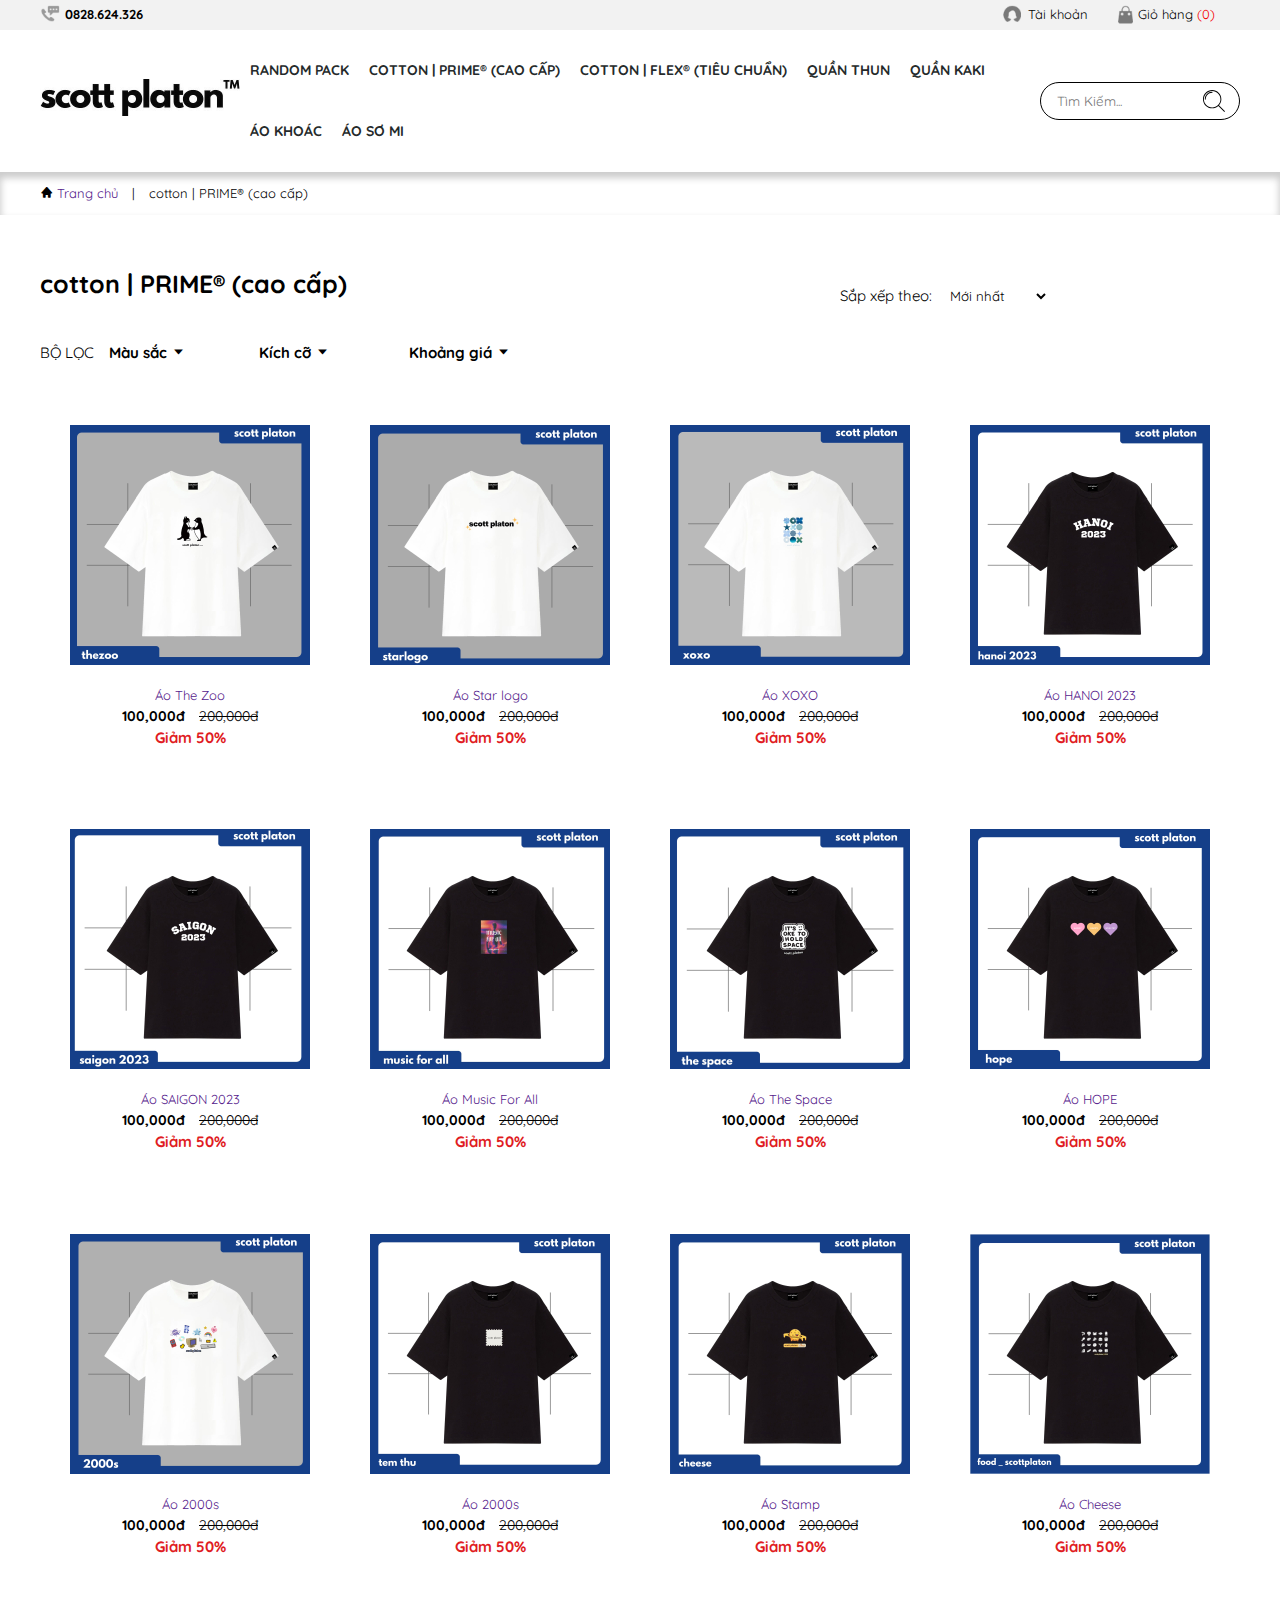
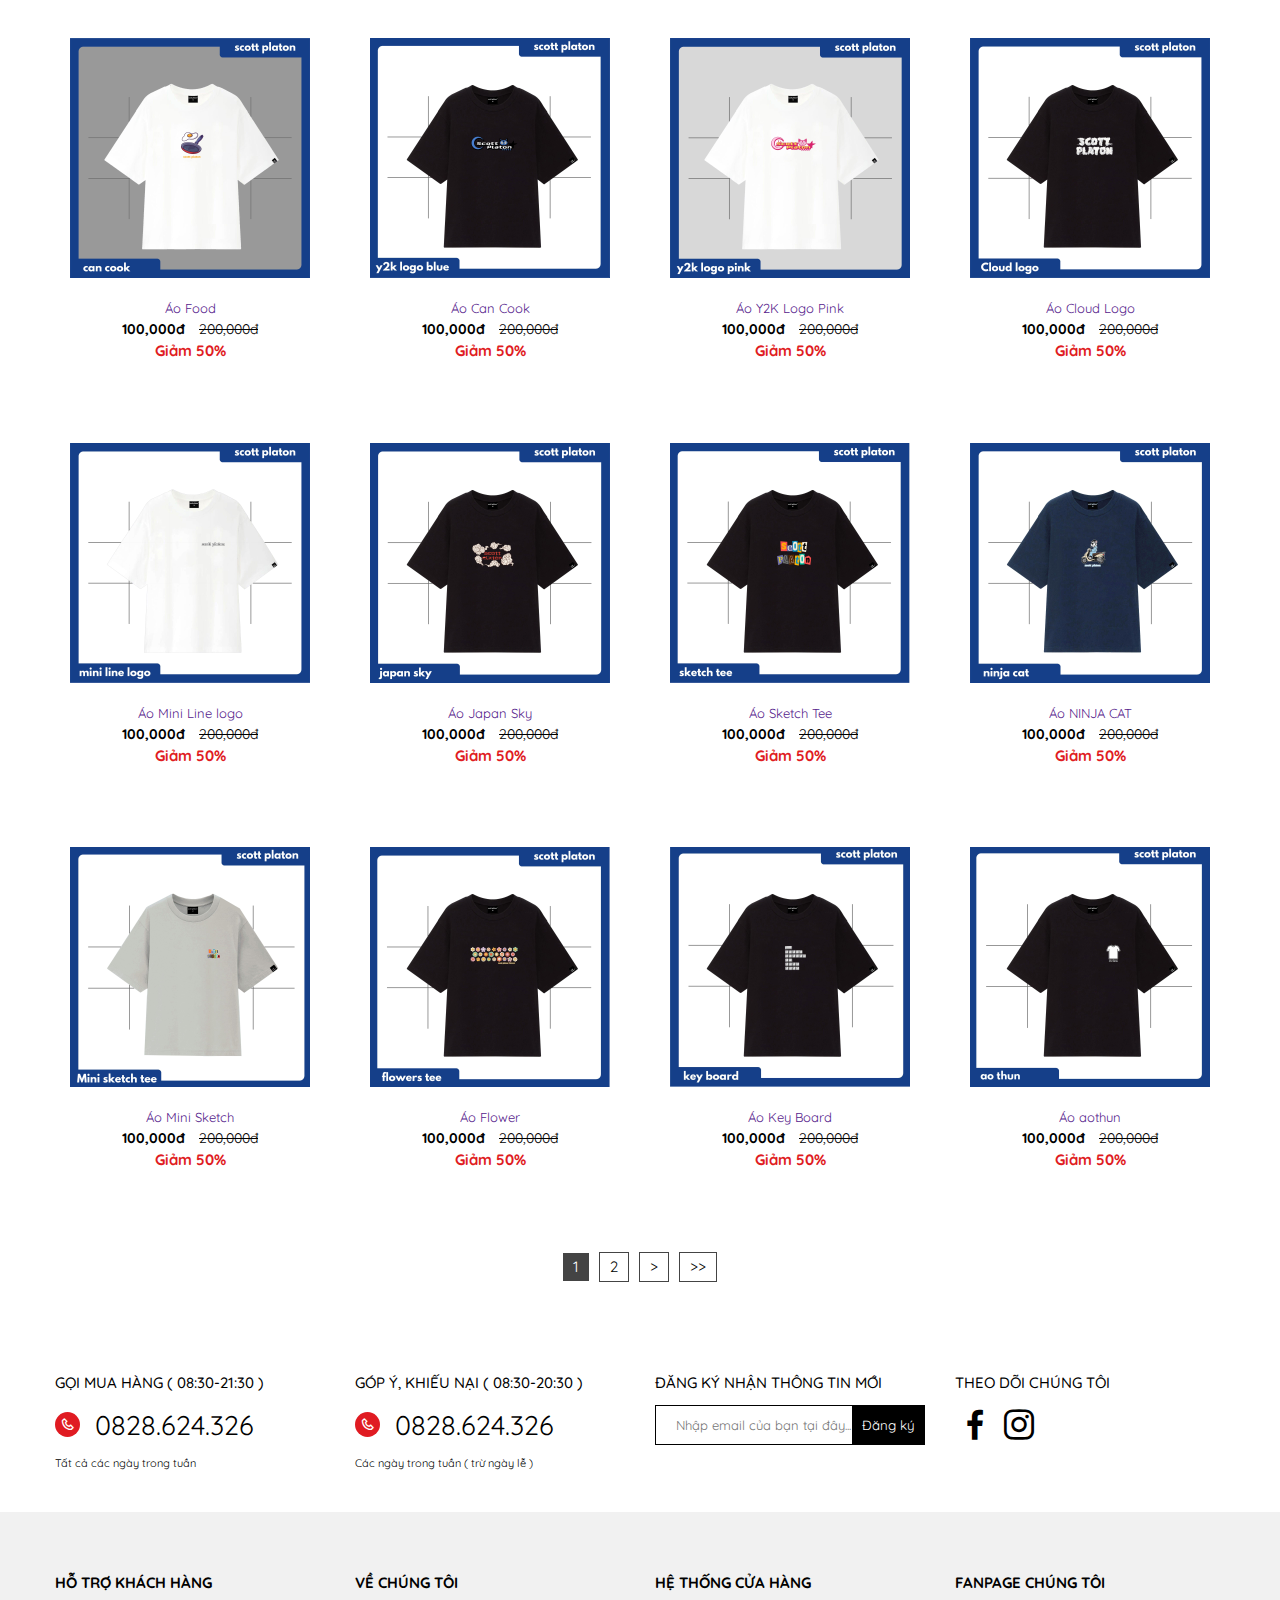
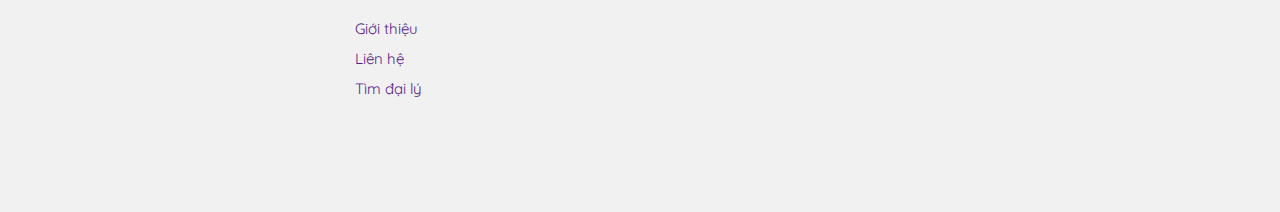
<file: product-page-1.html>
<!DOCTYPE html>
<html lang="en">
<head>
    <meta charset="UTF-8">
    <meta http-equiv="X-UA-Compatible" content="IE=edge">
    <meta name="viewport" content="width=device-width, initial-scale=1">
    <link href='https://unpkg.com/boxicons@2.1.4/css/boxicons.min.css' rel='stylesheet'>
    <link rel="stylesheet" href="https://cdnjs.cloudflare.com/ajax/libs/font-awesome/6.3.0/css/all.min.css" integrity="sha512-SzlrxWUlpfuzQ+pcUCosxcglQRNAq/DZjVsC0lE40xsADsfeQoEypE+enwcOiGjk/bSuGGKHEyjSoQ1zVisanQ==" crossorigin="anonymous" referrerpolicy="no-referrer" />
    <link rel="short icon" href="./images/icon tab/20200826_v0V1qnLBcvzbbAlkVN8OT0uA.jpg">
    <link rel="stylesheet" href="./responsive.css">
    <link rel="stylesheet" href="./style.css">
    <title>cotton | PRIME® (cao cấp) by Thuan</title>
</head>
<body>
    <div class="root">
        <div class="fixed_scroll">
            <div id="topbar" class="hidden-mobile">
                <div class="container topbar-flex">
                    <div class="topbar__item">
                        <div class="topbar-item__left">
                            <ul>
                                <li><a href="tel:0828624326">
                                    <span class="topbar-item__icon topbar-item__left-icon"></span>
                                    <span class="topbar-item__title"><b>0828.624.326</b></span>
                                </a></li>
                            </ul>
                        </div>
                    </div>

                    <div class="topbar__item">
                        <div class="topbar-item__right">
                            <ul>
                                <li>
                                    <a href="/user/signin" title="Đăng nhập">
                                        <span class="topbar-item__icon topbar-item__right-icon-4"></span>
                                        <span class="topbar-item__title">Tài khoản</span>
                                    </a>
                                </li>

                                <li id="cart_header_top">
                                    <span id="site-cart-handle" class="icon-cart">
                                        <a href="/cart" class="count-cart" title="Giỏ hàng">
                                            <span class="topbar-item__icon topbar-item__right-icon-5"></span>
                                            <span class="topbar-item__title">
                                                Giỏ hàng
                                                <span>
                                                    (<span class="count">0</span>)
                                                </span>
                                            </span>
                                        </a>
                                    </span>
                                </li>

                            </ul>
                        </div>
                    </div>
                </div>
            </div>

            <div class="navbar">
                <div>
                    <header id="site-header" class="main-header">
                        <div class="header__item col-2">
                            <div class="header-wrap">
                                <div class="header-wrap-logo">
                                    <a href="/">
                                        <img src="./logo/logo.webp" alt="">
                                    </a>
                                </div>

                                <div class="header-wrap-icon">
                                    <span id="search-handle" class="icon-search" title="Tìm kiếm">
                                        <a>
                                            <span class="search-menu">
                                                <i class='bx bx-search'></i>
                                            </span>

                                        </a>
                                    </span>
                                    <span class="bars-menu">
                                        <a>
                                            <span class="bar">
                                                <i class='bx bxs-collection'></i>
                                            </span>
                                        </a>
                                    </span>
                                </div>
                            </div>
                        </div>

                        <div class="header__item col-8">
                            <div class="header__menu">
                                <div id="nav">
                                    <ul class="main-nav">
                                        <li class="menu__item">
                                            <a href="" class="menu-item__title">Random Pack</a>
                                        </li>
                                        <li class="menu__item">
                                            <a href="./product-page-1.html" class="menu-item__title">cotton | PRIME® (cao cấp)</a>
                                        </li>
                                        <li class="menu__item">
                                            <a href="" class="menu-item__title">cotton | FLEX® (tiêu chuẩn)</a>
                                        </li>
                                        <li class="menu__item">
                                            <a href="" class="menu-item__title">Quần thun</a>
                                        </li>
                                        <li class="menu__item">
                                            <a href="" class="menu-item__title">Quần Kaki</a>
                                        </li>
                                        <li class="menu__item">
                                            <a href="" class="menu-item__title">Áo khoác</a>
                                        </li>
                                        <li class="menu__item">
                                            <a href="" class="menu-item__title">Áo sơ mi</a>
                                        </li>
                                    </ul>
                                </div>
                            </div>
                        </div>

                        <div class="header__item col-2">
                            <div class="header__search">
                                <form action="" class="header__search-form" action="/search">
                                    <input id="search-item" onkeyup="searchProduct();" type="text" class="header__search-input" placeholder="Tìm Kiếm...">
                                    <input type="submit" class="btn-search">
                                </form>
                            </div>
                        </div>                     
                    </header>
                </div>
            </div>
        </div>

        <main class="product__category">
            <id id="product" class="product-page">
                <div class="main-content">
                    <div class="product-shop">
                        <div class="padding-product-shop">
                            <div>
                                <ol class="product product-arrows">
                                    <li>
                                        <a href="">
                                            <i class='bx bxs-home'></i>
                                            <span>Trang chủ</span>
                                        </a>
                                    </li>
                                    <li class="bar-left">
                                        <span>cotton | PRIME® (cao cấp)</span>
                                    </li>
                                </ol>
                            </div>
                        </div>
                    </div>

                    <div class="padding-product-shop">
                        <div id="product-body" class="wrap-product-body">
                            <div class="wrap-product-title">
                                <div class="heading-product">
                                    <div class="col-8">
                                        <h1>cotton | PRIME® (cao cấp)</h1>
                                        <div class="filter-custom">
                                            <span>Bộ lọc</span>
                                            <div class="group-filter">
                                                <div class="filter-title">
                                                    <div class="layered__subtitle dropdown color-filter">
                                                        <span>Màu sắc</span>
                                                        <span class="icon-control">
                                                            <i class='bx bx-caret-down'></i>
                                                        </span>
                                                    </div>

                                                    <div class="layered__subtitle dropdown">
                                                        <span>Kích cỡ</span>
                                                        <span class="icon-control">
                                                            <i class='bx bx-caret-down'></i>
                                                        </span>
                                                    </div>

                                                    <div class="layered__subtitle dropdown price-filter">
                                                        <span>Khoảng giá</span>
                                                        <span class="icon-control">
                                                            <i class='bx bx-caret-down'></i>
                                                        </span>
                                                    </div>
                                                </div>

                                                <div class="filter-content">
                                                    <div class="filter-color s-filter">
                                                        <ul class="box-list">
                                                            <li class="filter-item">
                                                                <input type="checkbox">
                                                                <label for="" style="background-color: #c5baf1;">
                                                                    <span class="button"></span>
                                                                </label>
                                                            </li>

                                                            <li class="filter-item">
                                                                <input type="checkbox">
                                                                <label for="" style="background-color: #1b850a;">
                                                                    <span class="button"></span>
                                                                </label>
                                                            </li>

                                                            <li class="filter-item">
                                                                <input type="checkbox">
                                                                <label for="" style="background-color: #363837;">
                                                                    <span class="button"></span>
                                                                </label>
                                                            </li>

                                                            <li class="filter-item">
                                                                <input type="checkbox">
                                                                <label for="" style="background-color: #1b497b;">
                                                                    <span class="button"></span>
                                                                </label>
                                                            </li>


                                                            <li class="filter-item">
                                                                <input type="checkbox">
                                                                <label for="" style="background-color: #5d7ea8;">
                                                                    <span class="button"></span>
                                                                </label>
                                                            </li>

                                                            <li class="filter-item">
                                                                <input type="checkbox">
                                                                <label for="" style="background-color: #152219;">
                                                                    <span class="button"></span>
                                                                </label>
                                                            </li>

                                                            <li class="filter-item">
                                                                <input type="checkbox">
                                                                <label for="" style="background-color: #7A4A40;">
                                                                    <span class="button"></span>
                                                                </label>
                                                            </li>

                                                            <li class="filter-item">
                                                                <input type="checkbox">
                                                                <label for="" style="background-color: #603a39;">
                                                                    <span class="button"></span>
                                                                </label>
                                                            </li>

                                                            <li class="filter-item">
                                                                <input type="checkbox">
                                                                <label for="" style="background-color: #e3dcca;">
                                                                    <span class="button"></span>
                                                                </label>
                                                            </li>


                                                            <li class="filter-item">
                                                                <input type="checkbox">
                                                                <label for="" style="background-color: #000000;">
                                                                    <span class="button"></span>
                                                                </label>
                                                            </li>

                                                            <li class="filter-item">
                                                                <input type="checkbox">
                                                                <label for="" style="background-color: #FFFFFF;">
                                                                    <span class="button"></span>
                                                                </label>
                                                            </li>
                                                        </ul>
                                                    </div>

                                                    <div class="filter-size s-filter">
                                                        <ul class="box-list ">
                                                            <li class="filter-item w100">
                                                                <input type="checkbox">
                                                                <label>
                                                                    <span class="button"></span>
                                                                    XL
                                                                </label>
                                                            </li>

                                                            <li class="filter-item w100">
                                                                <input type="checkbox">
                                                                <label>
                                                                    <span class="button"></span>
                                                                    L
                                                                </label>
                                                            </li>

                                                            <li class="filter-item w100">
                                                                <input type="checkbox">
                                                                <label>
                                                                    <span class="button"></span>
                                                                    M
                                                                </label>
                                                            </li>

                                                            <li class="filter-item w100">
                                                                <input type="checkbox">
                                                                <label>
                                                                    <span class="button"></span>
                                                                    S
                                                                </label>
                                                            </li>
                                                        </ul>
                                                    </div>

                                                    <div class="filter-price s-filter">
                                                        <ul class="box-list">
                                                            <li class="filter-item">
                                                                <input type="checkbox">
                                                                <label>
                                                                    <span class="button"></span>
                                                                    Dưới 200,000
                                                                </label>
                                                            </li>    

                                                            <li class="filter-item">
                                                                <input type="checkbox">
                                                                <label>
                                                                    <span class="button"></span>
                                                                    Từ 200,000 -  500,000 
                                                                </label>
                                                            </li>    

                                                            <li class="filter-item">
                                                                <input type="checkbox">
                                                                <label>
                                                                    <span class="button"></span>
                                                                    Từ 500,000 -  1,000,000 
                                                                </label>
                                                            </li>    

                                                            <li class="filter-item">
                                                                <input type="checkbox">
                                                                <label>
                                                                    <span class="button"></span>
                                                                    Trên 1,000,000
                                                                </label>
                                                            </li>    
                                                        </ul>
                                                    </div>
                                                </div>
                                            </div>
                                        </div>
                                    </div>

                                    <div class="col-4">
                                        <div class="sort">
                                            <div class="filter-option-sort option browse-tags">
                                                <label for="sort-by">Sắp xếp theo:</label>
                                                <span class="custom-dropdown custom-dropdown--grey">
                                                    <select class="sort-by">
                                                        <option value="">Mới nhất</option>
                                                        <option value="">Giá giảm dần</option>
                                                        <option value="">Giá tăng dần</option>
                                                        <option value="">Sale</option>
                                                    </select>
                                                </span>
                                            </div>
                                        </div>
                                    </div>
                                </div>
                            </div>

                            <div class="product-body">
                                <div class="product-content">
                                    <div class="product-content__list" id="product-list">
                                        <div class="product-list__item col-xs-6 col-3 col-xs-6 product-loop">
                                            <div class="product-block">
                                                <div class="product-img">
                                                    <a href="">
                                                        <img src="./product-page-1/1.jpeg" alt="" class="img-loop lazyLoad">
                                                        <img src="./product-page-1/h1.jpeg" alt="" class="img-loop img-hover">
                                                    </a>
                                                </div>
        
                                                <div class="product-info">
                                                    <div class="product-detail text-center">
                                                        <div class="box-product-detail">
                                                            <h3 class="product-name"><a href="">Áo The Zoo</a></h3>
                                                        </div>
        
                                                        <div class="box-product-price">
                                                            <p class="product-price">
                                                                <span class="price-sale">100,000đ</span>
                                                                <span class="product-price-del">
                                                                    <del>200,000đ</del>
                                                                </span>
                                                            </p>
                                                        </div>
        
                                                        <div class="product-sale">
                                                            <div class="text-center">
                                                                <span class="product-saleRed">Giảm 50%</span>
                                                            </div>
                                                        </div>
                                                    </div>
                                                </div>
        
                                                <div class="product-btn visible-block">
                                                    <a href="" class="crossbar">
                                                        <i class='bx bx-cart'></i>
                                                        Mua nhanh
                                                    </a>
        
                                                    <a href="">
                                                        <i class='bx bxs-bullseye'></i>
                                                        Xem chi tiết
                                                    </a>
                                                </div>
                                            </div>
                                        </div>
        
                                        <div class="product-list__item col-xs-6 col-3 product-loop">
                                            <div class="product-block">
                                                <div class="product-img">
                                                    <a href="">
                                                        <img src="./product-page-1/2.jpeg" alt="" class="img-loop lazyLoad">
                                                        <img src="./product-page-1/h2.jpeg" alt="" class="img-loop img-hover">
                                                    </a>
                                                </div>
        
                                                <div class="product-info">
                                                    <div class="product-detail text-center">
                                                        <div class="box-product-detail">
                                                            <h3 class="product-name"><a href="">Áo Star logo</a></h3>
                                                        </div>
        
                                                        <div class="box-product-price">
                                                            <p class="product-price">
                                                                <span class="price-sale">100,000đ</span>
                                                                <span class="product-price-del">
                                                                    <del>200,000đ</del>
                                                                </span>
                                                            </p>
                                                        </div>
        
                                                        <div class="product-sale">
                                                            <div class="text-center">
                                                                <span class="product-saleRed">Giảm 50%</span>
                                                            </div>
                                                        </div>
                                                    </div>
                                                </div>
                                                
                                                <div class="product-btn visible-block">
                                                    <a href="" class="crossbar">
                                                        <i class='bx bx-cart'></i>
                                                        Mua nhanh
                                                    </a>
        
                                                    <a href="">
                                                        <i class='bx bxs-bullseye'></i>
                                                        Xem chi tiết
                                                    </a>
                                                </div>
                                            </div>
        
                                            
                                        </div>
        
                                        <div class="product-list__item col-xs-6 col-3 product-loop">
                                            <div class="product-block">
                                                <div class="product-img">
                                                    <a href="">
                                                        <img src="./product-page-1/3.jpeg" alt="" class="img-loop lazyLoad">
                                                        <img src="./product-page-1/h3.jpeg" alt="" class="img-loop img-hover">
                                                    </a>
                                                </div>
        
                                                <div class="product-info">
                                                    <div class="product-detail text-center">
                                                        <div class="box-product-detail">
                                                            <h3 class="product-name"><a href="">Áo XOXO</a></h3>
                                                        </div>
        
                                                        <div class="box-product-price">
                                                            <p class="product-price">
                                                                <span class="price-sale">100,000đ</span>
                                                                <span class="product-price-del">
                                                                    <del>200,000đ</del>
                                                                </span>
                                                            </p>
                                                        </div>
        
                                                        <div class="product-sale">
                                                            <div class="text-center">
                                                                <span class="product-saleRed">Giảm 50%</span>
                                                            </div>
                                                        </div>
                                                    </div>
                                                </div>
        
                                                <div class="product-btn visible-block">
                                                    <a href="" class="crossbar">
                                                        <i class='bx bx-cart'></i>
                                                        Mua nhanh
                                                    </a>
        
                                                    <a href="">
                                                        <i class='bx bxs-bullseye'></i>
                                                        Xem chi tiết
                                                    </a>
                                                </div>
                                            </div>
                                        </div>
        
                                        <div class="product-list__item col-xs-6 col-3 product-loop">
                                            <div class="product-block">
                                                <div class="product-img">
                                                    <a href="">
                                                        <img src="./product-page-1/4.jpeg" alt="" class="img-loop lazyLoad">
                                                        <img src="./product-page-1/h4.jpeg" alt="" class="img-loop img-hover">
                                                    </a>
                                                </div>
        
                                                <div class="product-info">
                                                    <div class="product-detail text-center">
                                                        <div class="box-product-detail">
                                                            <h3 class="product-name"><a href="">Áo HANOI 2023</a></h3>
                                                        </div>
        
                                                        <div class="box-product-price">
                                                            <p class="product-price">
                                                                <span class="price-sale">100,000đ</span>
                                                                <span class="product-price-del">
                                                                    <del>200,000đ</del>
                                                                </span>
                                                            </p>
                                                        </div>
        
                                                        <div class="product-sale">
                                                            <div class="text-center">
                                                                <span class="product-saleRed">Giảm 50%</span>
                                                            </div>
                                                        </div>
                                                    </div>
                                                </div>
        
                                                <div class="product-btn visible-block">
                                                    <a href="" class="crossbar">
                                                        <i class='bx bx-cart'></i>
                                                        Mua nhanh
                                                    </a>
        
                                                    <a href="">
                                                        <i class='bx bxs-bullseye'></i>
                                                        Xem chi tiết
                                                    </a>
                                                </div>
                                            </div>
                                        </div>
        
                                        <div class="product-list__item col-xs-6 col-3 product-loop">
                                            <div class="product-block">
                                                <div class="product-img">
                                                    <a href="">
                                                        <img src="./product-page-1/5.jpeg" alt="" class="img-loop lazyLoad">
                                                        <img src="./product-page-1/h5.jpeg" alt="" class="img-loop img-hover">
                                                    </a>
                                                </div>
        
                                                <div class="product-info">
                                                    <div class="product-detail text-center">
                                                        <div class="box-product-detail">
                                                            <h3 class="product-name"><a href="">Áo SAIGON 2023</a></h3>
                                                        </div>
        
                                                        <div class="box-product-price">
                                                            <p class="product-price">
                                                                <span class="price-sale">100,000đ</span>
                                                                <span class="product-price-del">
                                                                    <del>200,000đ</del>
                                                                </span>
                                                            </p>
                                                        </div>
        
                                                        <div class="product-sale">
                                                            <div class="text-center">
                                                                <span class="product-saleRed">Giảm 50%</span>
                                                            </div>
                                                        </div>
                                                    </div>
                                                </div>
        
                                                <div class="product-btn visible-block">
                                                    <a href="" class="crossbar">
                                                        <i class='bx bx-cart'></i>
                                                        Mua nhanh
                                                    </a>
        
                                                    <a href="">
                                                        <i class='bx bxs-bullseye'></i>
                                                        Xem chi tiết
                                                    </a>
                                                </div>
                                            </div>
                                        </div>
        
                                        <div class="product-list__item col-xs-6 col-3 product-loop">
                                            <div class="product-block">
                                                <div class="product-img">
                                                    <a href="">
                                                        <img src="./product-page-1/6.jpeg" alt="" class="img-loop lazyLoad">
                                                        <img src="./product-page-1/6.jpeg" alt="" class="img-loop img-hover">
                                                    </a>
                                                </div>
        
                                                <div class="product-info">
                                                    <div class="product-detail text-center">
                                                        <div class="box-product-detail">
                                                            <h3 class="product-name"><a href="">Áo Music For All</a></h3>
                                                        </div>
        
                                                        <div class="box-product-price">
                                                            <p class="product-price">
                                                                <span class="price-sale">100,000đ</span>
                                                                <span class="product-price-del">
                                                                    <del>200,000đ</del>
                                                                </span>
                                                            </p>
                                                        </div>
        
                                                        <div class="product-sale">
                                                            <div class="text-center">
                                                                <span class="product-saleRed">Giảm 50%</span>
                                                            </div>
                                                        </div>
                                                    </div>
                                                </div>
        
                                                <div class="product-btn visible-block">
                                                    <a href="" class="crossbar">
                                                        <i class='bx bx-cart'></i>
                                                        Mua nhanh
                                                    </a>
        
                                                    <a href="">
                                                        <i class='bx bxs-bullseye'></i>
                                                        Xem chi tiết
                                                    </a>
                                                </div>
                                            </div>
                                        </div>
        
                                        <div class="product-list__item col-xs-6 col-3 product-loop">
                                            <div class="product-block">
                                                <div class="product-img">
                                                    <a href="">
                                                        <img src="./product-page-1/7.jpeg" alt="" class="img-loop lazyLoad">
                                                        <img src="./product-page-1/h7.jpeg" alt="" class="img-loop img-hover">
                                                    </a>
                                                </div>
        
                                                <div class="product-info">
                                                    <div class="product-detail text-center">
                                                        <div class="box-product-detail">
                                                            <h3 class="product-name"><a href="">Áo The Space</a></h3>
                                                        </div>
        
                                                        <div class="box-product-price">
                                                            <p class="product-price">
                                                                <span class="price-sale">100,000đ</span>
                                                                <span class="product-price-del">
                                                                    <del>200,000đ</del>
                                                                </span>
                                                            </p>
                                                        </div>
        
                                                        <div class="product-sale">
                                                            <div class="text-center">
                                                                <span class="product-saleRed">Giảm 50%</span>
                                                            </div>
                                                        </div>
                                                    </div>
                                                </div>
        
                                                <div class="product-btn visible-block">
                                                    <a href="" class="crossbar">
                                                        <i class='bx bx-cart'></i>
                                                        Mua nhanh
                                                    </a>
        
                                                    <a href="">
                                                        <i class='bx bxs-bullseye'></i>
                                                        Xem chi tiết
                                                    </a>
                                                </div>
                                            </div>
                                        </div>
        
                                        <div class="product-list__item col-xs-6 col-3 product-loop">
                                            <div class="product-block">
                                                <div class="product-img">
                                                    <a href="">
                                                        <img src="./product-page-1/8.jpg" alt="" class="img-loop lazyLoad">
                                                        <img src="./product-page-1/h8.jpeg" alt="" class="img-loop img-hover">
                                                    </a>
                                                </div>
        
                                                <div class="product-info">
                                                    <div class="product-detail text-center">
                                                        <div class="box-product-detail">
                                                            <h3 class="product-name"><a href="">Áo HOPE</a></h3>
                                                        </div>
        
                                                        <div class="box-product-price">
                                                            <p class="product-price">
                                                                <span class="price-sale">100,000đ</span>
                                                                <span class="product-price-del">
                                                                    <del>200,000đ</del>
                                                                </span>
                                                            </p>
                                                        </div>
        
                                                        <div class="product-sale">
                                                            <div class="text-center">
                                                                <span class="product-saleRed">Giảm 50%</span>
                                                            </div>
                                                        </div>
                                                    </div>
                                                </div>
        
                                                <div class="product-btn visible-block">
                                                    <a href="" class="crossbar">
                                                        <i class='bx bx-cart'></i>
                                                        Mua nhanh
                                                    </a>
        
                                                    <a href="">
                                                        <i class='bx bxs-bullseye'></i>
                                                        Xem chi tiết
                                                    </a>
                                                </div>
                                            </div>
                                        </div>

                                        <div class="product-list__item col-xs-6 col-3 product-loop">
                                            <div class="product-block">
                                                <div class="product-img">
                                                    <a href="">
                                                        <img src="./product-page-1/9.jpg" alt="" class="img-loop lazyLoad">
                                                        <img src="./product-page-1/h9.jpeg" alt="" class="img-loop img-hover">
                                                    </a>
                                                </div>
        
                                                <div class="product-info">
                                                    <div class="product-detail text-center">
                                                        <div class="box-product-detail">
                                                            <h3 class="product-name"><a href="">Áo 2000s</a></h3>
                                                        </div>
        
                                                        <div class="box-product-price">
                                                            <p class="product-price">
                                                                <span class="price-sale">100,000đ</span>
                                                                <span class="product-price-del">
                                                                    <del>200,000đ</del>
                                                                </span>
                                                            </p>
                                                        </div>
        
                                                        <div class="product-sale">
                                                            <div class="text-center">
                                                                <span class="product-saleRed">Giảm 50%</span>
                                                            </div>
                                                        </div>
                                                    </div>
                                                </div>
        
                                                <div class="product-btn visible-block">
                                                    <a href="" class="crossbar">
                                                        <i class='bx bx-cart'></i>
                                                        Mua nhanh
                                                    </a>
        
                                                    <a href="">
                                                        <i class='bx bxs-bullseye'></i>
                                                        Xem chi tiết
                                                    </a>
                                                </div>
                                            </div>
                                        </div>

                                        <div class="product-list__item col-xs-6 col-3 product-loop">
                                            <div class="product-block">
                                                <div class="product-img">
                                                    <a href="">
                                                        <img src="./product-page-1/10.jpg" alt="" class="img-loop lazyLoad">
                                                        <img src="./product-page-1/h10.jpg" alt="" class="img-loop img-hover">
                                                    </a>
                                                </div>
        
                                                <div class="product-info">
                                                    <div class="product-detail text-center">
                                                        <div class="box-product-detail">
                                                            <h3 class="product-name"><a href="">Áo 2000s</a></h3>
                                                        </div>
        
                                                        <div class="box-product-price">
                                                            <p class="product-price">
                                                                <span class="price-sale">100,000đ</span>
                                                                <span class="product-price-del">
                                                                    <del>200,000đ</del>
                                                                </span>
                                                            </p>
                                                        </div>
        
                                                        <div class="product-sale">
                                                            <div class="text-center">
                                                                <span class="product-saleRed">Giảm 50%</span>
                                                            </div>
                                                        </div>
                                                    </div>
                                                </div>
        
                                                <div class="product-btn visible-block">
                                                    <a href="" class="crossbar">
                                                        <i class='bx bx-cart'></i>
                                                        Mua nhanh
                                                    </a>
        
                                                    <a href="">
                                                        <i class='bx bxs-bullseye'></i>
                                                        Xem chi tiết
                                                    </a>
                                                </div>
                                            </div>
                                        </div>

                                        <div class="product-list__item col-xs-6 col-3 product-loop">
                                            <div class="product-block">
                                                <div class="product-img">
                                                    <a href="">
                                                        <img src="./product-page-1/11.jpg" alt="" class="img-loop lazyLoad">
                                                        <img src="./product-page-1/h11.jpg" alt="" class="img-loop img-hover">
                                                    </a>
                                                </div>
        
                                                <div class="product-info">
                                                    <div class="product-detail text-center">
                                                        <div class="box-product-detail">
                                                            <h3 class="product-name"><a href="">Áo Stamp</a></h3>
                                                        </div>
        
                                                        <div class="box-product-price">
                                                            <p class="product-price">
                                                                <span class="price-sale">100,000đ</span>
                                                                <span class="product-price-del">
                                                                    <del>200,000đ</del>
                                                                </span>
                                                            </p>
                                                        </div>
        
                                                        <div class="product-sale">
                                                            <div class="text-center">
                                                                <span class="product-saleRed">Giảm 50%</span>
                                                            </div>
                                                        </div>
                                                    </div>
                                                </div>
        
                                                <div class="product-btn visible-block">
                                                    <a href="" class="crossbar">
                                                        <i class='bx bx-cart'></i>
                                                        Mua nhanh
                                                    </a>
        
                                                    <a href="">
                                                        <i class='bx bxs-bullseye'></i>
                                                        Xem chi tiết
                                                    </a>
                                                </div>
                                            </div>
                                        </div>

                                        <div class="product-list__item col-xs-6 col-3 product-loop">
                                            <div class="product-block">
                                                <div class="product-img">
                                                    <a href="">
                                                        <img src="./product-page-1/12.jpg" alt="" class="img-loop lazyLoad">
                                                        <img src="./product-page-1/h12.jpg" alt="" class="img-loop img-hover">
                                                    </a>
                                                </div>
        
                                                <div class="product-info">
                                                    <div class="product-detail text-center">
                                                        <div class="box-product-detail">
                                                            <h3 class="product-name"><a href="">Áo Cheese</a></h3>
                                                        </div>
        
                                                        <div class="box-product-price">
                                                            <p class="product-price">
                                                                <span class="price-sale">100,000đ</span>
                                                                <span class="product-price-del">
                                                                    <del>200,000đ</del>
                                                                </span>
                                                            </p>
                                                        </div>
        
                                                        <div class="product-sale">
                                                            <div class="text-center">
                                                                <span class="product-saleRed">Giảm 50%</span>
                                                            </div>
                                                        </div>
                                                    </div>
                                                </div>
        
                                                <div class="product-btn visible-block">
                                                    <a href="" class="crossbar">
                                                        <i class='bx bx-cart'></i>
                                                        Mua nhanh
                                                    </a>
        
                                                    <a href="">
                                                        <i class='bx bxs-bullseye'></i>
                                                        Xem chi tiết
                                                    </a>
                                                </div>
                                            </div>
                                        </div>

                                        <div class="product-list__item col-xs-6 col-3 product-loop">
                                            <div class="product-block">
                                                <div class="product-img">
                                                    <a href="">
                                                        <img src="./product-page-1/13.jpg" alt="" class="img-loop lazyLoad">
                                                        <img src="./product-page-1/h13.jpg" alt="" class="img-loop img-hover">
                                                    </a>
                                                </div>
        
                                                <div class="product-info">
                                                    <div class="product-detail text-center">
                                                        <div class="box-product-detail">
                                                            <h3 class="product-name"><a href="">Áo Food</a></h3>
                                                        </div>
        
                                                        <div class="box-product-price">
                                                            <p class="product-price">
                                                                <span class="price-sale">100,000đ</span>
                                                                <span class="product-price-del">
                                                                    <del>200,000đ</del>
                                                                </span>
                                                            </p>
                                                        </div>
        
                                                        <div class="product-sale">
                                                            <div class="text-center">
                                                                <span class="product-saleRed">Giảm 50%</span>
                                                            </div>
                                                        </div>
                                                    </div>
                                                </div>
        
                                                <div class="product-btn visible-block">
                                                    <a href="" class="crossbar">
                                                        <i class='bx bx-cart'></i>
                                                        Mua nhanh
                                                    </a>
        
                                                    <a href="">
                                                        <i class='bx bxs-bullseye'></i>
                                                        Xem chi tiết
                                                    </a>
                                                </div>
                                            </div>
                                        </div>

                                        <div class="product-list__item col-xs-6 col-3 product-loop">
                                            <div class="product-block">
                                                <div class="product-img">
                                                    <a href="">
                                                        <img src="./product-page-1/14.jpg" alt="" class="img-loop lazyLoad">
                                                        <img src="./product-page-1/h14.jpg" alt="" class="img-loop img-hover">
                                                    </a>
                                                </div>
        
                                                <div class="product-info">
                                                    <div class="product-detail text-center">
                                                        <div class="box-product-detail">
                                                            <h3 class="product-name"><a href="">Áo Can Cook</a></h3>
                                                        </div>
        
                                                        <div class="box-product-price">
                                                            <p class="product-price">
                                                                <span class="price-sale">100,000đ</span>
                                                                <span class="product-price-del">
                                                                    <del>200,000đ</del>
                                                                </span>
                                                            </p>
                                                        </div>
        
                                                        <div class="product-sale">
                                                            <div class="text-center">
                                                                <span class="product-saleRed">Giảm 50%</span>
                                                            </div>
                                                        </div>
                                                    </div>
                                                </div>
        
                                                <div class="product-btn visible-block">
                                                    <a href="" class="crossbar">
                                                        <i class='bx bx-cart'></i>
                                                        Mua nhanh
                                                    </a>
        
                                                    <a href="">
                                                        <i class='bx bxs-bullseye'></i>
                                                        Xem chi tiết
                                                    </a>
                                                </div>
                                            </div>
                                        </div>

                                        <div class="product-list__item col-xs-6 col-3 product-loop">
                                            <div class="product-block">
                                                <div class="product-img">
                                                    <a href="">
                                                        <img src="./product-page-1/15.jpg" alt="" class="img-loop lazyLoad">
                                                        <img src="./product-page-1/h15.jpg" alt="" class="img-loop img-hover">
                                                    </a>
                                                </div>
        
                                                <div class="product-info">
                                                    <div class="product-detail text-center">
                                                        <div class="box-product-detail">
                                                            <h3 class="product-name"><a href="">Áo Y2K Logo Pink</a></h3>
                                                        </div>
        
                                                        <div class="box-product-price">
                                                            <p class="product-price">
                                                                <span class="price-sale">100,000đ</span>
                                                                <span class="product-price-del">
                                                                    <del>200,000đ</del>
                                                                </span>
                                                            </p>
                                                        </div>
        
                                                        <div class="product-sale">
                                                            <div class="text-center">
                                                                <span class="product-saleRed">Giảm 50%</span>
                                                            </div>
                                                        </div>
                                                    </div>
                                                </div>
        
                                                <div class="product-btn visible-block">
                                                    <a href="" class="crossbar">
                                                        <i class='bx bx-cart'></i>
                                                        Mua nhanh
                                                    </a>
        
                                                    <a href="">
                                                        <i class='bx bxs-bullseye'></i>
                                                        Xem chi tiết
                                                    </a>
                                                </div>
                                            </div>
                                        </div>

                                        <div class="product-list__item col-xs-6 col-3 product-loop">
                                            <div class="product-block">
                                                <div class="product-img">
                                                    <a href="">
                                                        <img src="./product-page-1/16.jpg" alt="" class="img-loop lazyLoad">
                                                        <img src="./product-page-1/h16.jpg" alt="" class="img-loop img-hover">
                                                    </a>
                                                </div>
        
                                                <div class="product-info">
                                                    <div class="product-detail text-center">
                                                        <div class="box-product-detail">
                                                            <h3 class="product-name"><a href="">Áo Cloud Logo</a></h3>
                                                        </div>
        
                                                        <div class="box-product-price">
                                                            <p class="product-price">
                                                                <span class="price-sale">100,000đ</span>
                                                                <span class="product-price-del">
                                                                    <del>200,000đ</del>
                                                                </span>
                                                            </p>
                                                        </div>
        
                                                        <div class="product-sale">
                                                            <div class="text-center">
                                                                <span class="product-saleRed">Giảm 50%</span>
                                                            </div>
                                                        </div>
                                                    </div>
                                                </div>
        
                                                <div class="product-btn visible-block">
                                                    <a href="" class="crossbar">
                                                        <i class='bx bx-cart'></i>
                                                        Mua nhanh
                                                    </a>
        
                                                    <a href="">
                                                        <i class='bx bxs-bullseye'></i>
                                                        Xem chi tiết
                                                    </a>
                                                </div>
                                            </div>
                                        </div>

                                        <div class="product-list__item col-xs-6 col-3 product-loop">
                                            <div class="product-block">
                                                <div class="product-img">
                                                    <a href="">
                                                        <img src="./product-page-1/17.jpg" alt="" class="img-loop lazyLoad">
                                                        <img src="./product-page-1/17.jpg" alt="" class="img-loop lazyLoad">
                                                    </a>
                                                </div>
        
                                                <div class="product-info">
                                                    <div class="product-detail text-center">
                                                        <div class="box-product-detail">
                                                            <h3 class="product-name"><a href="">Áo Mini Line logo</a></h3>
                                                        </div>
        
                                                        <div class="box-product-price">
                                                            <p class="product-price">
                                                                <span class="price-sale">100,000đ</span>
                                                                <span class="product-price-del">
                                                                    <del>200,000đ</del>
                                                                </span>
                                                            </p>
                                                        </div>
        
                                                        <div class="product-sale">
                                                            <div class="text-center">
                                                                <span class="product-saleRed">Giảm 50%</span>
                                                            </div>
                                                        </div>
                                                    </div>
                                                </div>
        
                                                <div class="product-btn visible-block">
                                                    <a href="" class="crossbar">
                                                        <i class='bx bx-cart'></i>
                                                        Mua nhanh
                                                    </a>
        
                                                    <a href="">
                                                        <i class='bx bxs-bullseye'></i>
                                                        Xem chi tiết
                                                    </a>
                                                </div>
                                            </div>
                                        </div>

                                        <div class="product-list__item col-xs-6 col-3 product-loop">
                                            <div class="product-block">
                                                <div class="product-img">
                                                    <a href="">
                                                        <img src="./product-page-1/18.jpg" alt="" class="img-loop lazyLoad">
                                                        <img src="./product-page-1/h18.jpg" alt="" class="img-loop img-hover">
                                                    </a>
                                                </div>
        
                                                <div class="product-info">
                                                    <div class="product-detail text-center">
                                                        <div class="box-product-detail">
                                                            <h3 class="product-name"><a href="">Áo Japan Sky</a></h3>
                                                        </div>
        
                                                        <div class="box-product-price">
                                                            <p class="product-price">
                                                                <span class="price-sale">100,000đ</span>
                                                                <span class="product-price-del">
                                                                    <del>200,000đ</del>
                                                                </span>
                                                            </p>
                                                        </div>
        
                                                        <div class="product-sale">
                                                            <div class="text-center">
                                                                <span class="product-saleRed">Giảm 50%</span>
                                                            </div>
                                                        </div>
                                                    </div>
                                                </div>
        
                                                <div class="product-btn visible-block">
                                                    <a href="" class="crossbar">
                                                        <i class='bx bx-cart'></i>
                                                        Mua nhanh
                                                    </a>
        
                                                    <a href="">
                                                        <i class='bx bxs-bullseye'></i>
                                                        Xem chi tiết
                                                    </a>
                                                </div>
                                            </div>
                                        </div>

                                        <div class="product-list__item col-xs-6 col-3 product-loop">
                                            <div class="product-block">
                                                <div class="product-img">
                                                    <a href="">
                                                        <img src="./product-page-1/19.jpg" alt="" class="img-loop lazyLoad">
                                                        <img src="./product-page-1/19.jpg" alt="" class="img-loop lazyLoad">
                                                    </a>
                                                </div>
        
                                                <div class="product-info">
                                                    <div class="product-detail text-center">
                                                        <div class="box-product-detail">
                                                            <h3 class="product-name"><a href="">Áo Sketch Tee</a></h3>
                                                        </div>
        
                                                        <div class="box-product-price">
                                                            <p class="product-price">
                                                                <span class="price-sale">100,000đ</span>
                                                                <span class="product-price-del">
                                                                    <del>200,000đ</del>
                                                                </span>
                                                            </p>
                                                        </div>
        
                                                        <div class="product-sale">
                                                            <div class="text-center">
                                                                <span class="product-saleRed">Giảm 50%</span>
                                                            </div>
                                                        </div>
                                                    </div>
                                                </div>
        
                                                <div class="product-btn visible-block">
                                                    <a href="" class="crossbar">
                                                        <i class='bx bx-cart'></i>
                                                        Mua nhanh
                                                    </a>
        
                                                    <a href="">
                                                        <i class='bx bxs-bullseye'></i>
                                                        Xem chi tiết
                                                    </a>
                                                </div>
                                            </div>
                                        </div>

                                        <div class="product-list__item col-xs-6 col-3 product-loop">
                                            <div class="product-block">
                                                <div class="product-img">
                                                    <a href="">
                                                        <img src="./product-page-1/20.jpg" alt="" class="img-loop lazyLoad">
                                                        <img src="./product-page-1/20.jpg" alt="" class="img-loop lazyLoad">
                                                    </a>
                                                </div>
        
                                                <div class="product-info">
                                                    <div class="product-detail text-center">
                                                        <div class="box-product-detail">
                                                            <h3 class="product-name"><a href="">Áo NINJA CAT</a></h3>
                                                        </div>
        
                                                        <div class="box-product-price">
                                                            <p class="product-price">
                                                                <span class="price-sale">100,000đ</span>
                                                                <span class="product-price-del">
                                                                    <del>200,000đ</del>
                                                                </span>
                                                            </p>
                                                        </div>
        
                                                        <div class="product-sale">
                                                            <div class="text-center">
                                                                <span class="product-saleRed">Giảm 50%</span>
                                                            </div>
                                                        </div>
                                                    </div>
                                                </div>
        
                                                <div class="product-btn visible-block">
                                                    <a href="" class="crossbar">
                                                        <i class='bx bx-cart'></i>
                                                        Mua nhanh
                                                    </a>
        
                                                    <a href="">
                                                        <i class='bx bxs-bullseye'></i>
                                                        Xem chi tiết
                                                    </a>
                                                </div>
                                            </div>
                                        </div>

                                        <div class="product-list__item col-xs-6 col-3 product-loop">
                                            <div class="product-block">
                                                <div class="product-img">
                                                    <a href="">
                                                        <img src="./product-page-1/21.jpg" alt="" class="img-loop lazyLoad">
                                                        <img src="./product-page-1/h21.jpg" alt="" class="img-loop img-hover">
                                                    </a>
                                                </div>
        
                                                <div class="product-info">
                                                    <div class="product-detail text-center">
                                                        <div class="box-product-detail">
                                                            <h3 class="product-name"><a href="">Áo Mini Sketch</a></h3>
                                                        </div>
        
                                                        <div class="box-product-price">
                                                            <p class="product-price">
                                                                <span class="price-sale">100,000đ</span>
                                                                <span class="product-price-del">
                                                                    <del>200,000đ</del>
                                                                </span>
                                                            </p>
                                                        </div>
        
                                                        <div class="product-sale">
                                                            <div class="text-center">
                                                                <span class="product-saleRed">Giảm 50%</span>
                                                            </div>
                                                        </div>
                                                    </div>
                                                </div>
        
                                                <div class="product-btn visible-block">
                                                    <a href="" class="crossbar">
                                                        <i class='bx bx-cart'></i>
                                                        Mua nhanh
                                                    </a>
        
                                                    <a href="">
                                                        <i class='bx bxs-bullseye'></i>
                                                        Xem chi tiết
                                                    </a>
                                                </div>
                                            </div>
                                        </div>

                                        <div class="product-list__item col-xs-6 col-3 product-loop">
                                            <div class="product-block">
                                                <div class="product-img">
                                                    <a href="">
                                                        <img src="./product-page-1/22.jpg" alt="" class="img-loop lazyLoad">
                                                        <img src="./product-page-1/h22.jpg" alt="" class="img-loop img-hover">
                                                    </a>
                                                </div>
        
                                                <div class="product-info">
                                                    <div class="product-detail text-center">
                                                        <div class="box-product-detail">
                                                            <h3 class="product-name"><a href="">Áo Flower</a></h3>
                                                        </div>
        
                                                        <div class="box-product-price">
                                                            <p class="product-price">
                                                                <span class="price-sale">100,000đ</span>
                                                                <span class="product-price-del">
                                                                    <del>200,000đ</del>
                                                                </span>
                                                            </p>
                                                        </div>
        
                                                        <div class="product-sale">
                                                            <div class="text-center">
                                                                <span class="product-saleRed">Giảm 50%</span>
                                                            </div>
                                                        </div>
                                                    </div>
                                                </div>
        
                                                <div class="product-btn visible-block">
                                                    <a href="" class="crossbar">
                                                        <i class='bx bx-cart'></i>
                                                        Mua nhanh
                                                    </a>
        
                                                    <a href="">
                                                        <i class='bx bxs-bullseye'></i>
                                                        Xem chi tiết
                                                    </a>
                                                </div>
                                            </div>
                                        </div>

                                        <div class="product-list__item col-xs-6 col-3 product-loop">
                                            <div class="product-block">
                                                <div class="product-img">
                                                    <a href="">
                                                        <img src="./product-page-1/23.jpg" alt="" class="img-loop lazyLoad">
                                                        <img src="./product-page-1/h23.jpg" alt="" class="img-loop img-hover">
                                                    </a>
                                                </div>
        
                                                <div class="product-info">
                                                    <div class="product-detail text-center">
                                                        <div class="box-product-detail">
                                                            <h3 class="product-name"><a href="">Áo Key Board</a></h3>
                                                        </div>
        
                                                        <div class="box-product-price">
                                                            <p class="product-price">
                                                                <span class="price-sale">100,000đ</span>
                                                                <span class="product-price-del">
                                                                    <del>200,000đ</del>
                                                                </span>
                                                            </p>
                                                        </div>
        
                                                        <div class="product-sale">
                                                            <div class="text-center">
                                                                <span class="product-saleRed">Giảm 50%</span>
                                                            </div>
                                                        </div>
                                                    </div>
                                                </div>
        
                                                <div class="product-btn visible-block">
                                                    <a href="" class="crossbar">
                                                        <i class='bx bx-cart'></i>
                                                        Mua nhanh
                                                    </a>
        
                                                    <a href="">
                                                        <i class='bx bxs-bullseye'></i>
                                                        Xem chi tiết
                                                    </a>
                                                </div>
                                            </div>
                                        </div>

                                        <div class="product-list__item col-xs-6 col-3 product-loop">
                                            <div class="product-block">
                                                <div class="product-img">
                                                    <a href="">
                                                        <img src="./product-page-1/24.jpg" alt="" class="img-loop lazyLoad">
                                                        <img src="./product-page-1/h24.jpg" alt="" class="img-loop img-hover">
                                                    </a>
                                                </div>
        
                                                <div class="product-info">
                                                    <div class="product-detail text-center">
                                                        <div class="box-product-detail">
                                                            <h3 class="product-name"><a href="">Áo aothun</a></h3>
                                                        </div>
        
                                                        <div class="box-product-price">
                                                            <p class="product-price">
                                                                <span class="price-sale">100,000đ</span>
                                                                <span class="product-price-del">
                                                                    <del>200,000đ</del>
                                                                </span>
                                                            </p>
                                                        </div>
        
                                                        <div class="product-sale">
                                                            <div class="text-center">
                                                                <span class="product-saleRed">Giảm 50%</span>
                                                            </div>
                                                        </div>
                                                    </div>
                                                </div>
        
                                                <div class="product-btn visible-block">
                                                    <a href="" class="crossbar">
                                                        <i class='bx bx-cart'></i>
                                                        Mua nhanh
                                                    </a>
        
                                                    <a href="">
                                                        <i class='bx bxs-bullseye'></i>
                                                        Xem chi tiết
                                                    </a>
                                                </div>
                                            </div>
                                        </div>

                                        <div class="product-list__item col-xs-6 col-3 product-loop">
                                            <div class="product-block">
                                                <div class="product-img">
                                                    <a href="">
                                                        <img src="./product-page-1/25.jpg" alt="" class="img-loop lazyLoad">
                                                        <img src="./product-page-1/h25.jpg" alt="" class="img-loop img-hover">
                                                    </a>
                                                </div>
        
                                                <div class="product-info">
                                                    <div class="product-detail text-center">
                                                        <div class="box-product-detail">
                                                            <h3 class="product-name"><a href="">Áo TYPO B</a></h3>
                                                        </div>
        
                                                        <div class="box-product-price">
                                                            <p class="product-price">
                                                                <span class="price-sale">100,000đ</span>
                                                                <span class="product-price-del">
                                                                    <del>200,000đ</del>
                                                                </span>
                                                            </p>
                                                        </div>
        
                                                        <div class="product-sale">
                                                            <div class="text-center">
                                                                <span class="product-saleRed">Giảm 50%</span>
                                                            </div>
                                                        </div>
                                                    </div>
                                                </div>
        
                                                <div class="product-btn visible-block">
                                                    <a href="" class="crossbar">
                                                        <i class='bx bx-cart'></i>
                                                        Mua nhanh
                                                    </a>
        
                                                    <a href="">
                                                        <i class='bx bxs-bullseye'></i>
                                                        Xem chi tiết
                                                    </a>
                                                </div>
                                            </div>
                                        </div>

                                        <div class="product-list__item col-xs-6 col-3 product-loop">
                                            <div class="product-block">
                                                <div class="product-img">
                                                    <a href="">
                                                        <img src="./product-page-1/26.jpg" alt="" class="img-loop lazyLoad">
                                                        <img src="./product-page-1/h26.jpg" alt="" class="img-loop img-hover">
                                                    </a>
                                                </div>
        
                                                <div class="product-info">
                                                    <div class="product-detail text-center">
                                                        <div class="box-product-detail">
                                                            <h3 class="product-name"><a href="">Áo TYPO CAT A</a></h3>
                                                        </div>
        
                                                        <div class="box-product-price">
                                                            <p class="product-price">
                                                                <span class="price-sale">100,000đ</span>
                                                                <span class="product-price-del">
                                                                    <del>200,000đ</del>
                                                                </span>
                                                            </p>
                                                        </div>
        
                                                        <div class="product-sale">
                                                            <div class="text-center">
                                                                <span class="product-saleRed">Giảm 50%</span>
                                                            </div>
                                                        </div>
                                                    </div>
                                                </div>
        
                                                <div class="product-btn visible-block">
                                                    <a href="" class="crossbar">
                                                        <i class='bx bx-cart'></i>
                                                        Mua nhanh
                                                    </a>
        
                                                    <a href="">
                                                        <i class='bx bxs-bullseye'></i>
                                                        Xem chi tiết
                                                    </a>
                                                </div>
                                            </div>
                                        </div>

                                        <div class="product-list__item col-xs-6 col-3 product-loop">
                                            <div class="product-block">
                                                <div class="product-img">
                                                    <a href="">
                                                        <img src="./product-page-1/27.jpg" alt="" class="img-loop lazyLoad">
                                                        <img src="./product-page-1/h27.jpg" alt="" class="img-loop img-hover">
                                                    </a>
                                                </div>
        
                                                <div class="product-info">
                                                    <div class="product-detail text-center">
                                                        <div class="box-product-detail">
                                                            <h3 class="product-name"><a href="">Áo Yêu âm nhạc</a></h3>
                                                        </div>
        
                                                        <div class="box-product-price">
                                                            <p class="product-price">
                                                                <span class="price-sale">100,000đ</span>
                                                                <span class="product-price-del">
                                                                    <del>200,000đ</del>
                                                                </span>
                                                            </p>
                                                        </div>
        
                                                        <div class="product-sale">
                                                            <div class="text-center">
                                                                <span class="product-saleRed">Giảm 50%</span>
                                                            </div>
                                                        </div>
                                                    </div>
                                                </div>
        
                                                <div class="product-btn visible-block">
                                                    <a href="" class="crossbar">
                                                        <i class='bx bx-cart'></i>
                                                        Mua nhanh
                                                    </a>
        
                                                    <a href="">
                                                        <i class='bx bxs-bullseye'></i>
                                                        Xem chi tiết
                                                    </a>
                                                </div>
                                            </div>
                                        </div>

                                        <div class="product-list__item col-xs-6 col-3 product-loop">
                                            <div class="product-block">
                                                <div class="product-img">
                                                    <a href="">
                                                        <img src="./product-page-1/28.jpg" alt="" class="img-loop lazyLoad">
                                                        <img src="./product-page-1/h28.jpg" alt="" class="img-loop img-hover">
                                                    </a>
                                                </div>
        
                                                <div class="product-info">
                                                    <div class="product-detail text-center">
                                                        <div class="box-product-detail">
                                                            <h3 class="product-name"><a href="">Áo Multicolor mini</a></h3>
                                                        </div>
        
                                                        <div class="box-product-price">
                                                            <p class="product-price">
                                                                <span class="price-sale">100,000đ</span>
                                                                <span class="product-price-del">
                                                                    <del>200,000đ</del>
                                                                </span>
                                                            </p>
                                                        </div>
        
                                                        <div class="product-sale">
                                                            <div class="text-center">
                                                                <span class="product-saleRed">Giảm 50%</span>
                                                            </div>
                                                        </div>
                                                    </div>
                                                </div>
        
                                                <div class="product-btn visible-block">
                                                    <a href="" class="crossbar">
                                                        <i class='bx bx-cart'></i>
                                                        Mua nhanh
                                                    </a>
        
                                                    <a href="">
                                                        <i class='bx bxs-bullseye'></i>
                                                        Xem chi tiết
                                                    </a>
                                                </div>
                                            </div>
                                        </div>

                                        <div class="product-list__item col-xs-6 col-3 product-loop">
                                            <div class="product-block">
                                                <div class="product-img">
                                                    <a href="">
                                                        <img src="./product-page-1/29.jpg" alt="" class="img-loop lazyLoad">
                                                        <img src="./product-page-1/h29.jpg" alt="" class="img-loop img-hover">
                                                    </a>
                                                </div>
        
                                                <div class="product-info">
                                                    <div class="product-detail text-center">
                                                        <div class="box-product-detail">
                                                            <h3 class="product-name"><a href="">Áo Line logo</a></h3>
                                                        </div>
        
                                                        <div class="box-product-price">
                                                            <p class="product-price">
                                                                <span class="price-sale">100,000đ</span>
                                                                <span class="product-price-del">
                                                                    <del>200,000đ</del>
                                                                </span>
                                                            </p>
                                                        </div>
        
                                                        <div class="product-sale">
                                                            <div class="text-center">
                                                                <span class="product-saleRed">Giảm 50%</span>
                                                            </div>
                                                        </div>
                                                    </div>
                                                </div>
        
                                                <div class="product-btn visible-block">
                                                    <a href="" class="crossbar">
                                                        <i class='bx bx-cart'></i>
                                                        Mua nhanh
                                                    </a>
        
                                                    <a href="">
                                                        <i class='bx bxs-bullseye'></i>
                                                        Xem chi tiết
                                                    </a>
                                                </div>
                                            </div>
                                        </div>

                                        <div class="product-list__item col-xs-6 col-3 product-loop">
                                            <div class="product-block">
                                                <div class="product-img">
                                                    <a href="">
                                                        <img src="./product-page-1/30" alt="" class="img-loop lazyLoad">
                                                        <img src="./product-page-1/h30.jpg" alt="" class="img-loop img-hover">
                                                    </a>
                                                </div>
        
                                                <div class="product-info">
                                                    <div class="product-detail text-center">
                                                        <div class="box-product-detail">
                                                            <h3 class="product-name"><a href="">Áo Discovery</a></h3>
                                                        </div>
        
                                                        <div class="box-product-price">
                                                            <p class="product-price">
                                                                <span class="price-sale">100,000đ</span>
                                                                <span class="product-price-del">
                                                                    <del>200,000đ</del>
                                                                </span>
                                                            </p>
                                                        </div>
        
                                                        <div class="product-sale">
                                                            <div class="text-center">
                                                                <span class="product-saleRed">Giảm 50%</span>
                                                            </div>
                                                        </div>
                                                    </div>
                                                </div>
        
                                                <div class="product-btn visible-block">
                                                    <a href="" class="crossbar">
                                                        <i class='bx bx-cart'></i>
                                                        Mua nhanh
                                                    </a>
        
                                                    <a href="">
                                                        <i class='bx bxs-bullseye'></i>
                                                        Xem chi tiết
                                                    </a>
                                                </div>
                                            </div>
                                        </div>

                                        <div class="product-list__item col-xs-6 col-3 product-loop">
                                            <div class="product-block">
                                                <div class="product-img">
                                                    <a href="">
                                                        <img src="./product-page-1/31.jpg" alt="" class="img-loop lazyLoad">
                                                        <img src="./product-page-1/h31.jpg" alt="" class="img-loop img-hover">
                                                    </a>
                                                </div>
        
                                                <div class="product-info">
                                                    <div class="product-detail text-center">
                                                        <div class="box-product-detail">
                                                            <h3 class="product-name"><a href="">Áo Kỷ Jura</a></h3>
                                                        </div>
        
                                                        <div class="box-product-price">
                                                            <p class="product-price">
                                                                <span class="price-sale">100,000đ</span>
                                                                <span class="product-price-del">
                                                                    <del>200,000đ</del>
                                                                </span>
                                                            </p>
                                                        </div>
        
                                                        <div class="product-sale">
                                                            <div class="text-center">
                                                                <span class="product-saleRed">Giảm 50%</span>
                                                            </div>
                                                        </div>
                                                    </div>
                                                </div>
        
                                                <div class="product-btn visible-block">
                                                    <a href="" class="crossbar">
                                                        <i class='bx bx-cart'></i>
                                                        Mua nhanh
                                                    </a>
        
                                                    <a href="">
                                                        <i class='bx bxs-bullseye'></i>
                                                        Xem chi tiết
                                                    </a>
                                                </div>
                                            </div>
                                        </div>

                                        <div class="product-list__item col-xs-6 col-3 product-loop">
                                            <div class="product-block">
                                                <div class="product-img">
                                                    <a href="">
                                                        <img src="./product-page-1/32.jpg" alt="" class="img-loop lazyLoad">
                                                        <img src="./product-page-1/h32.jpg" alt="" class="img-loop img-hover">
                                                    </a>
                                                </div>
        
                                                <div class="product-info">
                                                    <div class="product-detail text-center">
                                                        <div class="box-product-detail">
                                                            <h3 class="product-name"><a href="">Áo Mèo ta</a></h3>
                                                        </div>
        
                                                        <div class="box-product-price">
                                                            <p class="product-price">
                                                                <span class="price-sale">100,000đ</span>
                                                                <span class="product-price-del">
                                                                    <del>200,000đ</del>
                                                                </span>
                                                            </p>
                                                        </div>
        
                                                        <div class="product-sale">
                                                            <div class="text-center">
                                                                <span class="product-saleRed">Giảm 50%</span>
                                                            </div>
                                                        </div>
                                                    </div>
                                                </div>
        
                                                <div class="product-btn visible-block">
                                                    <a href="" class="crossbar">
                                                        <i class='bx bx-cart'></i>
                                                        Mua nhanh
                                                    </a>
        
                                                    <a href="">
                                                        <i class='bx bxs-bullseye'></i>
                                                        Xem chi tiết
                                                    </a>
                                                </div>
                                            </div>
                                        </div>

                                        <div class="product-list__item col-xs-6 col-3 product-loop">
                                            <div class="product-block">
                                                <div class="product-img">
                                                    <a href="">
                                                        <img src="./product-page-1/37.jpg" alt="" class="img-loop lazyLoad">
                                                        <img src="./product-page-1/h37.jpg" alt="" class="img-loop img-hover">
                                                    </a>
                                                </div>
        
                                                <div class="product-info">
                                                    <div class="product-detail text-center">
                                                        <div class="box-product-detail">
                                                            <h3 class="product-name"><a href="">Áo Baby</a></h3>
                                                        </div>
        
                                                        <div class="box-product-price">
                                                            <p class="product-price">
                                                                <span class="price-sale">100,000đ</span>
                                                                <span class="product-price-del">
                                                                    <del>200,000đ</del>
                                                                </span>
                                                            </p>
                                                        </div>
        
                                                        <div class="product-sale">
                                                            <div class="text-center">
                                                                <span class="product-saleRed">Giảm 50%</span>
                                                            </div>
                                                        </div>
                                                    </div>
                                                </div>
        
                                                <div class="product-btn visible-block">
                                                    <a href="" class="crossbar">
                                                        <i class='bx bx-cart'></i>
                                                        Mua nhanh
                                                    </a>
        
                                                    <a href="">
                                                        <i class='bx bxs-bullseye'></i>
                                                        Xem chi tiết
                                                    </a>
                                                </div>
                                            </div>
                                        </div>

                                        <div class="product-list__item col-xs-6 col-3 product-loop">
                                            <div class="product-block">
                                                <div class="product-img">
                                                    <a href="">
                                                        <img src="./product-page-1/38.jpg" alt="" class="img-loop lazyLoad">
                                                        <img src="./product-page-1/h38.jpg" alt="" class="img-loop img-hover">
                                                    </a>
                                                </div>
        
                                                <div class="product-info">
                                                    <div class="product-detail text-center">
                                                        <div class="box-product-detail">
                                                            <h3 class="product-name"><a href="">Áo PAWS</a></h3>
                                                        </div>
        
                                                        <div class="box-product-price">
                                                            <p class="product-price">
                                                                <span class="price-sale">100,000đ</span>
                                                                <span class="product-price-del">
                                                                    <del>200,000đ</del>
                                                                </span>
                                                            </p>
                                                        </div>
        
                                                        <div class="product-sale">
                                                            <div class="text-center">
                                                                <span class="product-saleRed">Giảm 50%</span>
                                                            </div>
                                                        </div>
                                                    </div>
                                                </div>
        
                                                <div class="product-btn visible-block">
                                                    <a href="" class="crossbar">
                                                        <i class='bx bx-cart'></i>
                                                        Mua nhanh
                                                    </a>
        
                                                    <a href="">
                                                        <i class='bx bxs-bullseye'></i>
                                                        Xem chi tiết
                                                    </a>
                                                </div>
                                            </div>
                                        </div>

                                        <div class="product-list__item col-xs-6 col-3 product-loop">
                                            <div class="product-block">
                                                <div class="product-img">
                                                    <a href="">
                                                        <img src="./product-page-1/39.jpg" alt="" class="img-loop lazyLoad">
                                                        <img src="./product-page-1/h39.jpg" alt="" class="img-loop img-hover">
                                                    </a>
                                                </div>
        
                                                <div class="product-info">
                                                    <div class="product-detail text-center">
                                                        <div class="box-product-detail">
                                                            <h3 class="product-name"><a href="">Áo Nguoi binh thuong</a></h3>
                                                        </div>
        
                                                        <div class="box-product-price">
                                                            <p class="product-price">
                                                                <span class="price-sale">100,000đ</span>
                                                                <span class="product-price-del">
                                                                    <del>200,000đ</del>
                                                                </span>
                                                            </p>
                                                        </div>
        
                                                        <div class="product-sale">
                                                            <div class="text-center">
                                                                <span class="product-saleRed">Giảm 50%</span>
                                                            </div>
                                                        </div>
                                                    </div>
                                                </div>
        
                                                <div class="product-btn visible-block">
                                                    <a href="" class="crossbar">
                                                        <i class='bx bx-cart'></i>
                                                        Mua nhanh
                                                    </a>
        
                                                    <a href="">
                                                        <i class='bx bxs-bullseye'></i>
                                                        Xem chi tiết
                                                    </a>
                                                </div>
                                            </div>
                                        </div>

                                        <div class="product-list__item col-xs-6 col-3 product-loop">
                                            <div class="product-block">
                                                <div class="product-img">
                                                    <a href="">
                                                        <img src="./product-page-1/40.jpg" alt="" class="img-loop lazyLoad">
                                                        <img src="./product-page-1/h40.jpg" alt="" class="img-loop img-hover">
                                                    </a>
                                                </div>
        
                                                <div class="product-info">
                                                    <div class="product-detail text-center">
                                                        <div class="box-product-detail">
                                                            <h3 class="product-name"><a href="">Áo ghét hóa I hate chemistry</a></h3>
                                                        </div>
        
                                                        <div class="box-product-price">
                                                            <p class="product-price">
                                                                <span class="price-sale">100,000đ</span>
                                                                <span class="product-price-del">
                                                                    <del>200,000đ</del>
                                                                </span>
                                                            </p>
                                                        </div>
        
                                                        <div class="product-sale">
                                                            <div class="text-center">
                                                                <span class="product-saleRed">Giảm 50%</span>
                                                            </div>
                                                        </div>
                                                    </div>
                                                </div>
        
                                                <div class="product-btn visible-block">
                                                    <a href="" class="crossbar">
                                                        <i class='bx bx-cart'></i>
                                                        Mua nhanh
                                                    </a>
        
                                                    <a href="">
                                                        <i class='bx bxs-bullseye'></i>
                                                        Xem chi tiết
                                                    </a>
                                                </div>
                                            </div>
                                        </div>

                                        <div class="product-list__item col-xs-6 col-3 product-loop">
                                            <div class="product-block">
                                                <div class="product-img">
                                                    <a href="">
                                                        <img src="./product-page-1/41.jpg" alt="" class="img-loop lazyLoad">
                                                        <img src="./product-page-1/h41.jpg" alt="" class="img-loop img-hover">
                                                    </a>
                                                </div>
        
                                                <div class="product-info">
                                                    <div class="product-detail text-center">
                                                        <div class="box-product-detail">
                                                            <h3 class="product-name"><a href="">Áo mèo chơi thể thao</a></h3>
                                                        </div>
        
                                                        <div class="box-product-price">
                                                            <p class="product-price">
                                                                <span class="price-sale">100,000đ</span>
                                                                <span class="product-price-del">
                                                                    <del>200,000đ</del>
                                                                </span>
                                                            </p>
                                                        </div>
        
                                                        <div class="product-sale">
                                                            <div class="text-center">
                                                                <span class="product-saleRed">Giảm 50%</span>
                                                            </div>
                                                        </div>
                                                    </div>
                                                </div>
        
                                                <div class="product-btn visible-block">
                                                    <a href="" class="crossbar">
                                                        <i class='bx bx-cart'></i>
                                                        Mua nhanh
                                                    </a>
        
                                                    <a href="">
                                                        <i class='bx bxs-bullseye'></i>
                                                        Xem chi tiết
                                                    </a>
                                                </div>
                                            </div>
                                        </div>

                                        <div class="product-list__item col-xs-6 col-3 product-loop">
                                            <div class="product-block">
                                                <div class="product-img">
                                                    <a href="">
                                                        <img src="./product-page-1/42.jpg" alt="" class="img-loop lazyLoad">
                                                        <img src="./product-page-1/42.jpg" alt="" class="img-loop lazyLoad">
                                                    </a>
                                                </div>
        
                                                <div class="product-info">
                                                    <div class="product-detail text-center">
                                                        <div class="box-product-detail">
                                                            <h3 class="product-name"><a href="">Áo Vangoghuniverse</a></h3>
                                                        </div>
        
                                                        <div class="box-product-price">
                                                            <p class="product-price">
                                                                <span class="price-sale">100,000đ</span>
                                                                <span class="product-price-del">
                                                                    <del>200,000đ</del>
                                                                </span>
                                                            </p>
                                                        </div>
        
                                                        <div class="product-sale">
                                                            <div class="text-center">
                                                                <span class="product-saleRed">Giảm 50%</span>
                                                            </div>
                                                        </div>
                                                    </div>
                                                </div>
        
                                                <div class="product-btn visible-block">
                                                    <a href="" class="crossbar">
                                                        <i class='bx bx-cart'></i>
                                                        Mua nhanh
                                                    </a>
        
                                                    <a href="">
                                                        <i class='bx bxs-bullseye'></i>
                                                        Xem chi tiết
                                                    </a>
                                                </div>
                                            </div>
                                        </div>

                                        <div class="product-list__item col-xs-6 col-3 product-loop">
                                            <div class="product-block">
                                                <div class="product-img">
                                                    <a href="">
                                                        <img src="./product-page-1/43.jpg" alt="" class="img-loop lazyLoad">
                                                        <img src="./product-page-1/h43.jpg" alt="" class="img-loop img-hover">
                                                    </a>
                                                </div>
        
                                                <div class="product-info">
                                                    <div class="product-detail text-center">
                                                        <div class="box-product-detail">
                                                            <h3 class="product-name"><a href="">Áo nắng thủy tinh | sunny</a></h3>
                                                        </div>
        
                                                        <div class="box-product-price">
                                                            <p class="product-price">
                                                                <span class="price-sale">100,000đ</span>
                                                                <span class="product-price-del">
                                                                    <del>200,000đ</del>
                                                                </span>
                                                            </p>
                                                        </div>
        
                                                        <div class="product-sale">
                                                            <div class="text-center">
                                                                <span class="product-saleRed">Giảm 50%</span>
                                                            </div>
                                                        </div>
                                                    </div>
                                                </div>
        
                                                <div class="product-btn visible-block">
                                                    <a href="" class="crossbar">
                                                        <i class='bx bx-cart'></i>
                                                        Mua nhanh
                                                    </a>
        
                                                    <a href="">
                                                        <i class='bx bxs-bullseye'></i>
                                                        Xem chi tiết
                                                    </a>
                                                </div>
                                            </div>
                                        </div>

                                        <div class="product-list__item col-xs-6 col-3 product-loop">
                                            <div class="product-block">
                                                <div class="product-img">
                                                    <a href="">
                                                        <img src="./product-page-1/44.jpg" alt="" class="img-loop lazyLoad">
                                                        <img src="./product-page-1/h44.jpg" alt="" class="img-loop img-hover">
                                                    </a>
                                                </div>
        
                                                <div class="product-info">
                                                    <div class="product-detail text-center">
                                                        <div class="box-product-detail">
                                                            <h3 class="product-name"><a href="">Áo MultiColor Logo</a></h3>
                                                        </div>
        
                                                        <div class="box-product-price">
                                                            <p class="product-price">
                                                                <span class="price-sale">100,000đ</span>
                                                                <span class="product-price-del">
                                                                    <del>200,000đ</del>
                                                                </span>
                                                            </p>
                                                        </div>
        
                                                        <div class="product-sale">
                                                            <div class="text-center">
                                                                <span class="product-saleRed">Giảm 50%</span>
                                                            </div>
                                                        </div>
                                                    </div>
                                                </div>
        
                                                <div class="product-btn visible-block">
                                                    <a href="" class="crossbar">
                                                        <i class='bx bx-cart'></i>
                                                        Mua nhanh
                                                    </a>
        
                                                    <a href="">
                                                        <i class='bx bxs-bullseye'></i>
                                                        Xem chi tiết
                                                    </a>
                                                </div>
                                            </div>
                                        </div>

                                        <div class="product-list__item col-xs-6 col-3 product-loop">
                                            <div class="product-block">
                                                <div class="product-img">
                                                    <a href="">
                                                        <img src="./product-page-1/45.jpg" alt="" class="img-loop lazyLoad">
                                                        <img src="./product-page-1/h45.jpg" alt="" class="img-loop img-hover">
                                                    </a>
                                                </div>
        
                                                <div class="product-info">
                                                    <div class="product-detail text-center">
                                                        <div class="box-product-detail">
                                                            <h3 class="product-name"><a href="">Áo XWaves</a></h3>
                                                        </div>
        
                                                        <div class="box-product-price">
                                                            <p class="product-price">
                                                                <span class="price-sale">100,000đ</span>
                                                                <span class="product-price-del">
                                                                    <del>200,000đ</del>
                                                                </span>
                                                            </p>
                                                        </div>
        
                                                        <div class="product-sale">
                                                            <div class="text-center">
                                                                <span class="product-saleRed">Giảm 50%</span>
                                                            </div>
                                                        </div>
                                                    </div>
                                                </div>
        
                                                <div class="product-btn visible-block">
                                                    <a href="" class="crossbar">
                                                        <i class='bx bx-cart'></i>
                                                        Mua nhanh
                                                    </a>
        
                                                    <a href="">
                                                        <i class='bx bxs-bullseye'></i>
                                                        Xem chi tiết
                                                    </a>
                                                </div>
                                            </div>
                                        </div>

                                        <div class="product-list__item col-xs-6 col-3 product-loop">
                                            <div class="product-block">
                                                <div class="product-img">
                                                    <a href="">
                                                        <img src="./product-page-1/46.jpg" alt="" class="img-loop lazyLoad">
                                                        <img src="./product-page-1/h46.jpg" alt="" class="img-loop img-hover">
                                                    </a>
                                                </div>
        
                                                <div class="product-info">
                                                    <div class="product-detail text-center">
                                                        <div class="box-product-detail">
                                                            <h3 class="product-name"><a href="">Áo phihanhgiacodon</a></h3>
                                                        </div>
        
                                                        <div class="box-product-price">
                                                            <p class="product-price">
                                                                <span class="price-sale">100,000đ</span>
                                                                <span class="product-price-del">
                                                                    <del>200,000đ</del>
                                                                </span>
                                                            </p>
                                                        </div>
        
                                                        <div class="product-sale">
                                                            <div class="text-center">
                                                                <span class="product-saleRed">Giảm 50%</span>
                                                            </div>
                                                        </div>
                                                    </div>
                                                </div>
        
                                                <div class="product-btn visible-block">
                                                    <a href="" class="crossbar">
                                                        <i class='bx bx-cart'></i>
                                                        Mua nhanh
                                                    </a>
        
                                                    <a href="">
                                                        <i class='bx bxs-bullseye'></i>
                                                        Xem chi tiết
                                                    </a>
                                                </div>
                                            </div>
                                        </div>

                                        <div class="product-list__item col-xs-6 col-3 product-loop">
                                            <div class="product-block">
                                                <div class="product-img">
                                                    <a href="">
                                                        <img src="./product-page-1/47.jpg" alt="" class="img-loop lazyLoad">
                                                        <img src="./product-page-1/h47.jpg" alt="" class="img-loop img-hover">
                                                    </a>
                                                </div>
        
                                                <div class="product-info">
                                                    <div class="product-detail text-center">
                                                        <div class="box-product-detail">
                                                            <h3 class="product-name"><a href="">Áo Monalisa</a></h3>
                                                        </div>
        
                                                        <div class="box-product-price">
                                                            <p class="product-price">
                                                                <span class="price-sale">100,000đ</span>
                                                                <span class="product-price-del">
                                                                    <del>200,000đ</del>
                                                                </span>
                                                            </p>
                                                        </div>
        
                                                        <div class="product-sale">
                                                            <div class="text-center">
                                                                <span class="product-saleRed">Giảm 50%</span>
                                                            </div>
                                                        </div>
                                                    </div>
                                                </div>
        
                                                <div class="product-btn visible-block">
                                                    <a href="" class="crossbar">
                                                        <i class='bx bx-cart'></i>
                                                        Mua nhanh
                                                    </a>
        
                                                    <a href="">
                                                        <i class='bx bxs-bullseye'></i>
                                                        Xem chi tiết
                                                    </a>
                                                </div>
                                            </div>
                                        </div>

                                        <div class="product-list__item col-xs-6 col-3 product-loop">
                                            <div class="product-block">
                                                <div class="product-img">
                                                    <a href="">
                                                        <img src="./product-page-1/48.jpg" alt="" class="img-loop lazyLoad">
                                                        <img src="./product-page-1/h48.jpg" alt="" class="img-loop img-hover">
                                                    </a>
                                                </div>
        
                                                <div class="product-info">
                                                    <div class="product-detail text-center">
                                                        <div class="box-product-detail">
                                                            <h3 class="product-name"><a href="">Áo ADAM</a></h3>
                                                        </div>
        
                                                        <div class="box-product-price">
                                                            <p class="product-price">
                                                                <span class="price-sale">100,000đ</span>
                                                                <span class="product-price-del">
                                                                    <del>200,000đ</del>
                                                                </span>
                                                            </p>
                                                        </div>
        
                                                        <div class="product-sale">
                                                            <div class="text-center">
                                                                <span class="product-saleRed">Giảm 50%</span>
                                                            </div>
                                                        </div>
                                                    </div>
                                                </div>
        
                                                <div class="product-btn visible-block">
                                                    <a href="" class="crossbar">
                                                        <i class='bx bx-cart'></i>
                                                        Mua nhanh
                                                    </a>
        
                                                    <a href="">
                                                        <i class='bx bxs-bullseye'></i>
                                                        Xem chi tiết
                                                    </a>
                                                </div>
                                            </div>
                                        </div>

                                        <div class="product-list__item col-xs-6 col-3 product-loop">
                                            <div class="product-block">
                                                <div class="product-img">
                                                    <a href="">
                                                        <img src="./product-page-1/49.jpg" alt="" class="img-loop lazyLoad">
                                                        <img src="./product-page-1/h49.jpg" alt="" class="img-loop img-hover">
                                                    </a>
                                                </div>
        
                                                <div class="product-info">
                                                    <div class="product-detail text-center">
                                                        <div class="box-product-detail">
                                                            <h3 class="product-name"><a href="">Áo scottplation x đội quân cún béo</a></h3>
                                                        </div>
        
                                                        <div class="box-product-price">
                                                            <p class="product-price">
                                                                <span class="price-sale">100,000đ</span>
                                                                <span class="product-price-del">
                                                                    <del>200,000đ</del>
                                                                </span>
                                                            </p>
                                                        </div>
        
                                                        <div class="product-sale">
                                                            <div class="text-center">
                                                                <span class="product-saleRed">Giảm 50%</span>
                                                            </div>
                                                        </div>
                                                    </div>
                                                </div>
        
                                                <div class="product-btn visible-block">
                                                    <a href="" class="crossbar">
                                                        <i class='bx bx-cart'></i>
                                                        Mua nhanh
                                                    </a>
        
                                                    <a href="">
                                                        <i class='bx bxs-bullseye'></i>
                                                        Xem chi tiết
                                                    </a>
                                                </div>
                                            </div>
                                        </div>

                                        <div class="product-list__item col-xs-6 col-3 product-loop">
                                            <div class="product-block">
                                                <div class="product-img">
                                                    <a href="">
                                                        <img src="./product-page-1/50.jpg" alt="" class="img-loop lazyLoad">
                                                        <img src="./product-page-1/h50.jpg" alt="" class="img-loop img-hover">
                                                    </a>
                                                </div>
        
                                                <div class="product-info">
                                                    <div class="product-detail text-center">
                                                        <div class="box-product-detail">
                                                            <h3 class="product-name"><a href="">Áo scottplation x standbyhoanthu</a></h3>
                                                        </div>
        
                                                        <div class="box-product-price">
                                                            <p class="product-price">
                                                                <span class="price-sale">100,000đ</span>
                                                                <span class="product-price-del">
                                                                    <del>200,000đ</del>
                                                                </span>
                                                            </p>
                                                        </div>
        
                                                        <div class="product-sale">
                                                            <div class="text-center">
                                                                <span class="product-saleRed">Giảm 50%</span>
                                                            </div>
                                                        </div>
                                                    </div>
                                                </div>
        
                                                <div class="product-btn visible-block">
                                                    <a href="" class="crossbar">
                                                        <i class='bx bx-cart'></i>
                                                        Mua nhanh
                                                    </a>
        
                                                    <a href="">
                                                        <i class='bx bxs-bullseye'></i>
                                                        Xem chi tiết
                                                    </a>
                                                </div>
                                            </div>
                                        </div>

                                        <div class="product-list__item col-xs-6 col-3 product-loop">
                                            <div class="product-block">
                                                <div class="product-img">
                                                    <a href="">
                                                        <img src="./product-page-1/51.jpg" alt="" class="img-loop lazyLoad">
                                                        <img src="./product-page-1/h51.jpg" alt="" class="img-loop img-hover">
                                                    </a>
                                                </div>
        
                                                <div class="product-info">
                                                    <div class="product-detail text-center">
                                                        <div class="box-product-detail">
                                                            <h3 class="product-name"><a href="">Áo scottplation x conmèo</a></h3>
                                                        </div>
        
                                                        <div class="box-product-price">
                                                            <p class="product-price">
                                                                <span class="price-sale">100,000đ</span>
                                                                <span class="product-price-del">
                                                                    <del>200,000đ</del>
                                                                </span>
                                                            </p>
                                                        </div>
        
                                                        <div class="product-sale">
                                                            <div class="text-center">
                                                                <span class="product-saleRed">Giảm 50%</span>
                                                            </div>
                                                        </div>
                                                    </div>
                                                </div>
        
                                                <div class="product-btn visible-block">
                                                    <a href="" class="crossbar">
                                                        <i class='bx bx-cart'></i>
                                                        Mua nhanh
                                                    </a>
        
                                                    <a href="">
                                                        <i class='bx bxs-bullseye'></i>
                                                        Xem chi tiết
                                                    </a>
                                                </div>
                                            </div>
                                        </div>

                                        <div class="product-list__item col-xs-6 col-3 product-loop">
                                            <div class="product-block">
                                                <div class="product-img">
                                                    <a href="">
                                                        <img src="./product-page-1/52.jpg" alt="" class="img-loop lazyLoad">
                                                        <img src="./product-page-1/h52.jpg" alt="" class="img-loop img-hover">
                                                    </a>
                                                </div>
        
                                                <div class="product-info">
                                                    <div class="product-detail text-center">
                                                        <div class="box-product-detail">
                                                            <h3 class="product-name"><a href="">Áo Blue Logo</a></h3>
                                                        </div>
        
                                                        <div class="box-product-price">
                                                            <p class="product-price">
                                                                <span class="price-sale">100,000đ</span>
                                                                <span class="product-price-del">
                                                                    <del>200,000đ</del>
                                                                </span>
                                                            </p>
                                                        </div>
        
                                                        <div class="product-sale">
                                                            <div class="text-center">
                                                                <span class="product-saleRed">Giảm 50%</span>
                                                            </div>
                                                        </div>
                                                    </div>
                                                </div>
        
                                                <div class="product-btn visible-block">
                                                    <a href="" class="crossbar">
                                                        <i class='bx bx-cart'></i>
                                                        Mua nhanh
                                                    </a>
        
                                                    <a href="">
                                                        <i class='bx bxs-bullseye'></i>
                                                        Xem chi tiết
                                                    </a>
                                                </div>
                                            </div>
                                        </div>
                                    </div>
                                    <ul class="listPage">
                                    </ul>
                                </div>
                            </div>
                        </div>
                    </div>
                </div>
            </id>
        </main>

        <section class="contact">
            <div class="wrapper-contact">
                <div class="wrapper-contact__inner">
                    <div class="col-3 p-l-r-15 col-xs-12">
                        <h4>GỌI MUA HÀNG ( 08:30-21:30 )</h4>
                        <div class="contact-info">
                            <p>
                                <span class="contact-icon">
                                    <i class='bx bx-phone'></i>
                                </span>

                                <span class="contact-title-hotline">
                                    <a href="tel:0828.624.326">0828.624.326</a>
                                </span>
                            </p>
                            <span class="contact-more-info">Tất cả các ngày trong tuần</span>
                        </div>
                    </div>

                    <div class="col-3 p-l-r-15 col-xs-12">
                        <h4>GÓP Ý, KHIẾU NẠI ( 08:30-20:30 )</h4>
                        <div class="contact-info">
                            <p>
                                <span class="contact-icon">
                                    <i class='bx bx-phone'></i>
                                </span>

                                <span class="contact-title-hotline">
                                    <a href="tel:0828.624.326">0828.624.326</a>
                                </span>                               
                            </p>
                            <span class="contact-more-info">Các ngày trong tuần ( trừ ngày lễ )</span>
                        </div>
                    </div>

                    <div class="col-3 p-l-r-15 col-xs-12">
                        <h4>ĐĂNG KÝ NHẬN THÔNG TIN MỚI</h4>
                        <div class="contact-form">
                            <form action="">
                                <input type="text" class="contact-input" placeholder="Nhập email của bạn tại đây...">
                                <button type="button" class="btn-contact">
                                    <span>Đăng ký</span>
                                </button>
                            </form>
                        </div>
                    </div>

                    <div class="col-3 p-l-r-15 col-xs-12">
                        <h4>THEO DÕI CHÚNG TÔI</h4>
                        <ul class="contact-social__list">
                            <li><a href=""><i class='bx bxl-facebook'></i></a></li>
                            <li><a href=""><i class='bx bxl-instagram'></i></a></li>
                        </ul>
                    </div>
                </div>
            </div>
        </section>

        <footer class="footer-bottom">
            <div class="wrapper-footer">
                <div class="wrapper-foorter__inner">
                    <div class="footer-item col-3 p-l-r-15 col-xs-12">
                        <h4 class="footer-title">HỖ TRỢ KHÁCH HÀNG</h4>
                        <div class="footer-content">
                            <p></p>
                        </div>
                    </div>

                    <div class="footer-item col-3 p-l-r-15 col-xs-12">
                        <h4 class="footer-title">VỀ CHÚNG TÔI</h4>
                        <div class="footer-content">
                            <ul>
                                <li><a href="">Giới thiệu</a></li>
                                <li><a href="">Liên hệ</a></li>
                                <li><a href="">Tìm đại lý</a></li>
                            </ul>
                        </div>
                    </div>

                    <div class="footer-item col-3 p-l-r-15 col-xs-12">
                        <h4 class="footer-title">HỆ THỐNG CỬA HÀNG</h4>
                        <div class="footer-content">
                            <p></p>
                        </div>
                    </div>

                    <div class="footer-item col-3 p-l-r-15 col-xs-12">
                        <h4 class="footer-title">FANPAGE CHÚNG TÔI</h4>
                        <div class="footer-content">
                            <p></p>
                        </div>
                    </div>
                </div>
            </div>
        </footer>


        <div id="site-nav--mobile" class="site-nav style--sidebar">
            <div id="site-search" class="site-nav-container">
                <div class="site-nav-container-last">
                    <p class="title">Tìm kiếm</p>
                    <div class="search-box">
                        <form action="" class="navbar-form">
                            <div>
                                <input type="text" class="search-input" placeholder="Tìm kiếm">
                            </div>
                            <button class="btn-search-mobile">
                                <i class='bx bx-search'></i>
                            </button>
                        </form>
                    </div>
                </div>
            </div>

            <button id="site-close-handle" class="site-close-handle" title="Đóng">
                <i class='bx bx-x'></i>
            </button>
        </div>

        <div id="menu-mobile" class="mb-menu mb-offcanvas mb-current">
            <div class="mb-panels">
                <div class="mb-panel mb-hasnavbar">
                    <div class="mb-navbar">
                        <a href="" class="mb-title">Menu</a>
                    </div>

                    <div class="mb-menu-list">
                        <li><a href="" class="mb-menu-list__item">Random pack</a></li>
                        <li><a href="" class="mb-menu-list__item">cotton | PRIME® (cao cấp)</a></li>
                        <li><a href="" class="mb-menu-list__item">cotton | FLEX® (tiêu chuẩn)</a></li>
                        <li><a href="" class="mb-menu-list__item">Quần thun</a></li>
                        <li><a href="" class="mb-menu-list__item">Quần kaki</a></li>
                        <li><a href="" class="mb-menu-list__item">Áo khoác</a></li>
                        <li><a href="" class="mb-menu-list__item">ÁO SƠ MI</a></li>
                    </div>
                </div>
            </div>
        </div>
        <div id="site-overlay" class="site-overlay"></div>
        <script src="./main.js"></script>
    </div>
</body>
</html>
</file>
<file: responsive.css>
.col-1{
    width: 8.33%;
}

.col-2{
    width: 16.66%;
}

.col-3{
    width: 25%;
}

.col-4{
    width: 33.33%;
}

.col-5{
    width: 41.66%;
}

.col-6{
    width: 50%;
}

.col-7{
    width: 58.33%;
}

.col-8{
    width: 66.66%;
}

.col-9{
    width: 75%;
}

.col-10{
    width: 83.33%;
}

.col-11{
    width: 91.66%;
}

.col-12{
    width: 100%;
}

/* Large */
/* @media (max-width: 1400px) {
    .header-wrap-icon{
        display: none;
    }

    .slider-wrapper{
        height: unset;
    }
} */
</file>
<file: style.css>
@import url('https://fonts.googleapis.com/css2?family=Quicksand:wght@300;400;500;600;700&display=swap');

*{
    box-sizing: border-box;
    padding: 0;
    margin: 0;
    font-family: 'Quicksand', sans-serif;
}

body{
    line-height: 1.5;
    font-size: 15px;
    color: #000;
}

ul{
    list-style: none;
}

a{
    text-decoration: none;
}

img{
    max-width: 100%;
}

.w100{
    width: 100%;
}

.d-none{
    display: none;
}

.container{
    padding-right: 15px;
    padding-left: 15px;
    margin-right: auto;
    margin-left: auto;
}

.lazyLoad{
    opacity: 1;
    transition: 0.5s;
}

.text-center{
    text-align: center;
}

#topbar{
    background-color: #f2f2f2;
    padding: 5px 0;
}

#topbar .container{
    padding: 0 40px;
}

.topbar-flex{
    display: flex;
    justify-content: space-between;
    align-items: center;
}

.topbar-item__left ul{
    margin: 0;
    padding: 0;
}

.topbar-item__left li{
    margin: 0 25px 0 0;
}

.topbar-item__icon{
    background-image: url(./iconNav/icon.png);
    width: 20px;
    height: 20px;
    background-size: cover;
    float: left;
}

.topbar-item__left-icon{
    background-position: 134px 0;
}

.topbar-item__title{
    float: left;
    margin-left: 5px;
    font-size: 13px;
    color: #000;
}

.topbar-item__right ul{
    display: flex;
    align-items: center;
    justify-content: center;
}

.topbar-item__right li{
    margin-right: 25px;
}

.topbar-item__right-icon-4{
    background-position: 75px 0;
}

.topbar-item__right-icon-5{
    background-position: 20px 0;
}

.topbar-item__title span{
    color: #f40000;
}

/* !NAVBAR */

.navbar{
    position: relative;
    z-index: 99;
    min-width: 138px;
}

.main-header{
    padding: 10px 40px;
    display: flex;
    align-items: center;
}

.header-wrap{
    display: flex;
    align-items: center;
}

.header-wrap-logo{
    margin: 5px 0;
}

.header__menu{
    position: relative;
    display: flex;
    align-items: center;
    justify-content: center;
}

.main-nav{
    position: relative;
}

#nav .main-nav ul{
    padding-left: 0;
    margin: 0;
    min-width: 370px;
}

#nav .main-nav{
    display: flex;
    flex-wrap: wrap;
}

#nav .main-nav > li > a{
    position: relative;
    display: block;
    padding: 20px 0;
    text-transform: uppercase;
    font-weight: 700;
    color: #252a2b;
    margin: 0 10px;
    font-size: 14px;
}

#nav .main-nav > li > a:hover::after{
    position: absolute;
    content: "";
    bottom: 0;
    left: 0;
    width: 100%;
    background: #000;
    height: 3px;
    transition: 0.4s ease-in;
}

.header__search{
    position: relative;
    /* margin: 0 0 10px 0; */
}

.header__search-input{
    width: 100%;
    background-color: transparent;
    border: 1px solid #000;
    padding: 10px 16px;
    border-radius: 25px;
}

.btn-search{
    background: url(./icon-search.svg);
    position: absolute;
    width: 22px;
    height: 22px;
    top: 8px;
    right: 15px;
    font-size: 0;
    border: none;
    outline: none;
}

.slider{
    margin: 25px auto;
    position: relative;
}

.slider i{
    color: #fff;
}

.slider-next, .slider-prev{
    position: absolute;
    top: 50%;
    transform: translateY(-50%);
    width: 50px;
    height: 50px;
    border-radius: 50%;
    display: flex;
    justify-content: center;
    align-items: center;
    color: #fff;
    background-color: #000;
    box-shadow: rgba(100, 100, 111, 0.2) 0px 7px 29px 0px;
    cursor: pointer;
    font-size: 20px;
    z-index: 10;
}

.slider-next{
    right: 5px;
}

.slider-prev {
    left: 5px;
}

.slider-dots{
    position: absolute;
    left: 50%;
    transform: translateX(-50%);
    bottom: 10px;
    display: flex;
    justify-content: center;
    align-items: center;
    list-style: none;
    z-index: 10;
}

.slider-dots li{
    margin: 0 10px;
    width: 15px;
    height: 15px;
    border-radius: 100rem;
    background-color: #000;
    cursor: pointer;
    transition: background-color 0.25s linear;
}

.slider-dots li.active{
    background-color: white;
}

.slider-wrapper{
    width: 100%;
    height: 600px;
    overflow: hidden;
    position: relative;
}

.slider-main{
    display: flex;
    position: relative;
    transition: transform 0.25s linear;
    height: 100%;
    animation: slide 10s infinite;
}

.slider-item{
    height: 100%;
    width: 100%;
    flex: 1 0 100%;
    user-select: none;
}

.slider-item img {
    width: 100%;
    height: 100%;
    object-fit: cover;
    border-radius: 10px;
}

@keyframes slide{
    0%{
        transform: translateX(0);
    }
    25%{
        transform: translateX(0);
    }
    30%{
        transform: translateX(-100%);
    }
    50%{
        transform: translateX(-100%);
    }
    55%{
        transform: translateX(-200%);
    }
    75%{
        transform: translateX(-200%);
    }
    80%{
        transform: translateX(-300%);
    }
    100%{
        transform: translateX(-300%);
    }
}



/* List Product */

.section-product{
    margin: 70px 0 30px 0;
}

.container-product{
    padding: 0 40px;
}

.product-title{
    margin-bottom: 30px;
}

.product-title h2{
    font-size: 28px;
}

.product-title h2 a{
    text-transform: uppercase;
    font-weight: 700;
    font-size: 30px;
    color: #000;
}

.product-content__list{
    display: flex;
    flex-wrap: wrap;
}

.product-loop{
    display: block;
    position: relative;
    height: 100%;
    background: #fff;
}

.section-product .product-loop{
    margin-bottom: 40px;
}

.product-block{
    padding: 20px;
}

.product-block:hover{
    border: 1px solid #ccc;
}

.product-info{
    margin-top: 20px;
}

.product-loop .product-img{
    text-align: center;
    position: relative;
    overflow: hidden;
    padding: 0 10px;
}

.product-loop .product-img img{
    display: flex;
    justify-content: center;
    align-items: center;
    height: 100%;
    transition: 0.5s;
}

.product-loop .product-img img:nth-of-type(2){
    position: absolute;
    top: 0;
    left: 11px;
    right: 0;
    bottom: 0;
    opacity: 0;
    visibility: hidden;
}

.product-loop .product-img:hover a img:nth-of-type(1){
    opacity: 0;
    visibility: hidden;
}

.product-loop .product-img:hover a img:nth-of-type(2){
    opacity: 1;
    visibility: visible;
}

.product-loop .product-detail{
    padding: 0;
}

.product-detail .box-product-detail{
    width: 100%;
}

.product-loop .product-detail h3{
    margin: 0;
    font-size: 14px;
    position: relative;
    font-weight: 400;
    min-height: 20px;
}

.product-loop .product-detail h3 a{
    line-height: 20px;
    overflow: hidden;
    font-size: 13px;
}

.product-price{
    color: #000;
    font-weight: 700;
    font-size: 14px;
}

.product-price-del{
    font-weight: normal;
    margin-left: 10px;
}

.product-saleRed{
    color: #e01b22;
    font-weight: 700;
}

.crossbar{
    border-right: 1px solid #fff;
}

.product-btn{
    background: #000;
    position: absolute;
    bottom: -38px;
    width: 100%;
    left: 0;
    opacity: 0;
    visibility: hidden;
    transition: all .4s ease-in-out 0s;
    padding: 7px 0;
    z-index: 9;
}

.product-btn a{
    float: left;
    width: 50%;
    color: #fff;
    text-align: center;
    align-items: center;
    padding: 3px 10px;
    cursor: pointer;
}

.visible-block{
    display: block;
}

.product-block:hover .product-btn{
    opacity: 1;
    visibility: inherit;
}

/* Contact */

.contact .wrapper-contact{
    padding: 40px;
    /* border-top: 1px solid #d0d0d0; */
}

.wrapper-contact, .wrapper-footer{
    max-width: 1370px;
    margin: 0 auto;
}

.wrapper-contact__inner{
    display: flex;
    justify-content: space-between;
}

.wrapper-contact h4{
    font-size: 15px;
    font-weight: 500;
    margin-bottom: 10px;
}

.contact-info p{
    display: flex;
    align-items: center;
    margin-bottom: 10px;
}

.contact-icon{
    display: flex;
    align-items: center;
    padding: 5px;
    text-align: center;
    color: #fff;
    border-radius: 100%;
    background: #e01b22;
}

.contact-title-hotline a{
    font-size: 27px;
    margin-left: 15px;
    color: #000;
}

.contact-more-info{
    float: left;
    width: 100%;
    font-size: 11px;
}

.contact-form{
    position: relative;
}

.contact input{
    background-color: #fff;
    height: 40px;
    font-size: 13px;
    color: #333;
    outline: none;
    border: 1px solid #000;
    padding: 10px 20px;
    width: 100%;
}

.btn-contact{
    border: none;
    position: absolute;
    right: 0;
    top: 0;
    background: #000;
    color: #fff;
    padding: 5px 10px;
    height: 40px;
    cursor: pointer;
}

.contact-social__list li{
    display: inline-block;
    text-align: center;
}

.contact-social__list li i{
    font-size: 40px;
    color: #000;
}

.p-l-r-15{
    padding-left: 15px;
    padding-right: 15px;
}

footer.footer-bottom{
    height: 300px;
    background-color: #f1f1f1;
}

.wrapper-footer{
    padding: 0 40px;
}

.wrapper-foorter__inner{
    display: flex;
}

.footer-item{
    padding-top: 40px;
    padding-bottom: 40px;
}

.footer-item h4{
    padding: 20px 0;
}

.footer-item ul li{
    line-height: 30px;
}

.header-wrap-icon{
    display: none;
}

.header-wrap-icon > span{
    font-size: 30px;
    display: inline-block;
    margin: 8px 5px 0;
    position: relative;
    transition: 0.15s linear;
}

.header-wrap-icon > span > a{
    color: #000;
    cursor: pointer;
}

.site-nav.style--sidebar{
    position: fixed;
    width: 480px;
    height: 100vh;
    right: 0;
    top: 0;
    background: #fff;
    z-index: 8888;
    overflow: hidden;
    transform: translateX(100%);
    transition: transform 0.5s cubic-bezier(0.165, 0.84, 0.44, 1);
}

.site-nav.style--sidebar .site-nav-container{
    width: calc(100% + 20px);
    height: 100%;
    overflow-y: scroll;
}

.site-nav.style--sidebar .site-nav-container-last{
    position: relative;
    overflow: hidden;
    padding: 60px 20px 250px;
}

.site-nav.style--sidebar .site-nav-container .title {
    font-size: 14px;
    text-transform: uppercase;
    margin: 40px 0;
    font-weight: 500;
}

.search-box form .search-input{
    position: relative;
    width: 100%;
    padding: 10px 20px;
    outline: none;
    border: none;
    background: #d0d0d0;
}

form.navbar-form .btn-search-mobile{
    width: 35px;
    height: 36px;
    position: absolute;
    padding: 0;
    top: 161px;
    right: 20px;
    border: 1px solid #000;
    outline: none;
}

.site-close-handle{
    position: absolute;
    top: 81px;
    right: 18px;
    width: 35px;
    height: 35px;
    z-index: 999;
    background: 0 0;
    border: none;
    box-shadow: none;
    cursor: pointer;
}

.site-close-handle i{
    font-size: 50px;
}

.site-overlay {
    background: rgba(0,0,0,.8);
    position: fixed;
    top: 0;
    left: 0;
    width: 100vw;
    height: 100vh;
    z-index: 7777;
    opacity: 0;
    visibility: hidden;
    transition: all .2s linear;
}

.site-overlay.active {
    opacity: 1;
    visibility: visible;
}

.site-nav.style--sidebar.active{
    display: block;
    transform: translateX(0);
}

.site-nav{
    display: none;
}


.hidden-mobile{
    display: block;
}

@media only screen and (min-width: 768px) and (max-width: 991px){
    .header-wrap{
        display: flex;
        justify-content: space-between;
        width: 100%;
    }

    .header-wrap-logo img{
        height: 30px;
    }

    .header-wrap-icon{
        display: block;
    }

    .d-none{
        display: unset;
    }

    .header__item:first-child{
        width: 100%;
    }

    .header__item:nth-child(2), .header__item:last-child{
        display: none;
    } 

    .slider-wrapper{
        height: 350px;
    }

    .slider-dots{
        display: none;
    }

    .product-btn{
        display: none;
    }

    .contact-title-hotline a {
        font-size: 17px;
    }

    .btn-contact{
        position: relative;
    }

    .contact input{
        font-size: 10px;
    }
}

@media (min-width: 320px) and (max-width: 767px){
    #topbar{
        display: none;
    }

    header#site-header{
        display: none;
    }

    .slider-wrapper{
        height: unset;
    }

    .slider-next, .slider-prev{
        background-color: transparent;
        border-radius: unset;
        width: unset;
        height: unset;
        font-size: 30px;
    }

    .slider-dots{
        display: none;
    }

    .product-title h2 a{
        font-size: 20px;
    }

    .container-product {
        padding: 0 20px;
    }

    .col-xs-6{
        width: 50%;
    }

    .col-xs-12{
        width: 100%;
    }

    .product-loop .product-img{
        padding: 0;
    }

    .product-block{
        padding: 0 10px;
    }

    .section-product{
        margin: unset;
    }

    .wrapper-contact__inner {
        flex-wrap: wrap;
        display: flex;
        justify-content: space-between;
    }

    .contact .wrapper-contact{
        padding: 0;
    }

    .wrapper-contact__inner > div{
        margin-bottom: 20px;
    }

    .wrapper-foorter__inner {
        display: flex;
        flex-wrap: wrap;
    }

    .wrapper-footer{
        padding: 0 10px;
    }

    footer.footer-bottom {
        height: 100%;
    }

    .footer-item{
        padding: 0;
    }

    .product-btn{
        display: none;
    }
}

.mb-menu.mb-offcanvas.mb-current.active{
    display: block;
}

.mb-menu, .mb-panels, .mb-panels>.mb-panel{
    margin: 0;
    left: 0;
    right: 0;
    top: 0;
    z-index: 0;
}

.mb-menu {
    padding: 0;
    position: absolute;
    bottom: 0;
    background: #fff;
    border-color: rgba(0,0,0,.1);
    color: rgba(0,0,0,.75);
}

.mb-menu.mb-offcanvas {
    z-index: 8888;
    display: none;
    position: fixed;
    width: 80%;
    min-width: 140px;
    max-width: 440px;
    border-right: 1px solid #000;
}

.mb-menu.mb-offcanvas.mb-current{
    display: none;
}

.mb-panels, .mb-panels>.mb-panel{
    background: inherit;
    border-color: inherit;
    position: absolute;
    bottom: 0;
}

.mb-panels{
    overflow: hidden;
}

.mb-panels>.mb-panel.mb-hasnavbar {
    padding-top: 40px;
}

.mb-panels>.mb-panel:after, .mb-panels>.mb-panel:before {
    content: '';
    display: block;
    height: 20px;
}

.mb-panels>.mb-panel:after, .mb-panels>.mb-panel:before {
    content: '';
    display: block;
    height: 20px;
}

.mb-navbar {
    border-bottom: 1px solid;
    border-color: inherit;
    text-align: center;
    line-height: 20px;
    height: 40px;
    padding: 0 40px;
    margin: 0;
    position: absolute;
    top: 0;
    left: 0;
    right: 0;
}

.mb-panel.mb-hasnavbar .mb-navbar {
    display: block;
    background: #000;
}

.mb-panel .mb-navbar {
    display: none;
}

.mb-panel .mb-navbar a {
    font-size: 16px;
    color: #fff;
    text-transform: uppercase;
}

.mb-navbar{
    padding: 10px 0;
}

.mb-menu-list, .mb-menu-list>li {
    list-style: none;
    display: block;
    padding: 0;
    margin: 0;
}

.mb-menu-list{
    font: inherit;
    font-size: 14px;
    line-height: 20px;
}

.mb-menu-list li{
    position: relative;
}

.mb-menu-list a{
    display: block;
    text-transform: uppercase;
    padding: 10px 20px;
}

.product-shop{
    box-shadow: inset 0 5px 7px 1px #ccc;
}

.padding-product-shop{
    padding: 0 40px;
}

.product-shop .product-arrows{
    padding: 10px 0;
    background: 0 0;
    border-radius: 0;
    margin: 0;
}

ol{
    list-style: none;
}

.product > li{
    display: inline-block;
    font-size: 13px;
}

.product > li > a > i{
    color: #000;
}

.bar-left::before{
    content: "|";
    padding: 0 10px;
}

#product-body{
    margin-bottom: 50px;
}

.wrap-product-title .heading-product{
    margin-top: 50px;
}

.heading-product{
    display: flex;
    justify-content: space-around;
}

.heading-product h1{
    font-size: 25px;
    margin-bottom: 20px;
}

.filter-custom, .filter-title{
    display: flex;
    align-items: center;
    justify-content: center;
}

.filter-custom{
    float: left;
    margin: 10px 0 30px;
    font-size: 15px;
}

.filter-custom > span{
    margin-right: 15px;
    padding: 10px 0;
    text-transform: uppercase;
}

.group-filter{
    padding: 10px 0;
    position: relative;
}
.filter-title > div{
    width: 150px;
}

.layered__subtitle{
    position: relative;
    cursor: pointer;
}

.layered__subtitle > span{
    font-weight: 700;
}

.layered_subtitle .icon-control {
    margin: -2px 0 0 5px;
    cursor: pointer;
}

.filter-item input[type=checkbox]{
    display: none;
}   

.filter-content {
    display: flex;
    border: 1px solid #f1f1f1;
    padding: 10px;
    position: absolute;
    z-index: 99;
    background: #fff;
    top: 41px;
    display: none;
}

.filter-content > div {
    width: 140px;
    max-height: 250px;
    margin-right: 20px;
}

.filter-color li {
    margin: 0 5px 0 0;
}

.box-list{
    display: flex;
    flex-wrap: wrap;
}

.box-list label{
    display: inline-block;
    cursor: pointer;
    line-height: 12px;
    font-weight: 400;
    margin-bottom: 10px;
}

.filter-color li label{
    border: 1px solid #eaeaea;
    width: 25px;
    height: 25px;
    padding-top: 6px;
    padding-left: 6px;
    float: left;
    margin-bottom: 5px;
}

.box-list input[type=checkbox]+label span.button{
    display: inline-block;
    width: 12px;
    height: 12px;
    margin-right: 5px;
    padding: 0;
    border: 1px solid #ebebeb;
}

.filter-color .box-list li input[type=checkbox]+label span.button {
    background: 0 0;
    margin: 0;
    border: none;
}

.filter-content .filter-price{
    width: 200px;
}

.group-filter:hover .filter-content{
    display: flex;
}

.option.browse-tags{
    margin-top: 20px;
}

.option.browse-tags label{
    margin-right: 10px;
}

.sort-by{
    border: none;
    outline: none;
    background: #fff;
}

.product-body .product-loop{
    margin-bottom: 40px;
}

.listPage{
    display: flex;
    align-items: center;
    justify-content: center;
    margin: 20px 0;
}

.listPage li{
    padding: 3px 10px;
    border: 1px solid #444;
    margin: 0 5px;
    color: #000;
}

.listPage li.active{
    background-color: #444;
    color: #fff;
    border: none;
}
</file>
